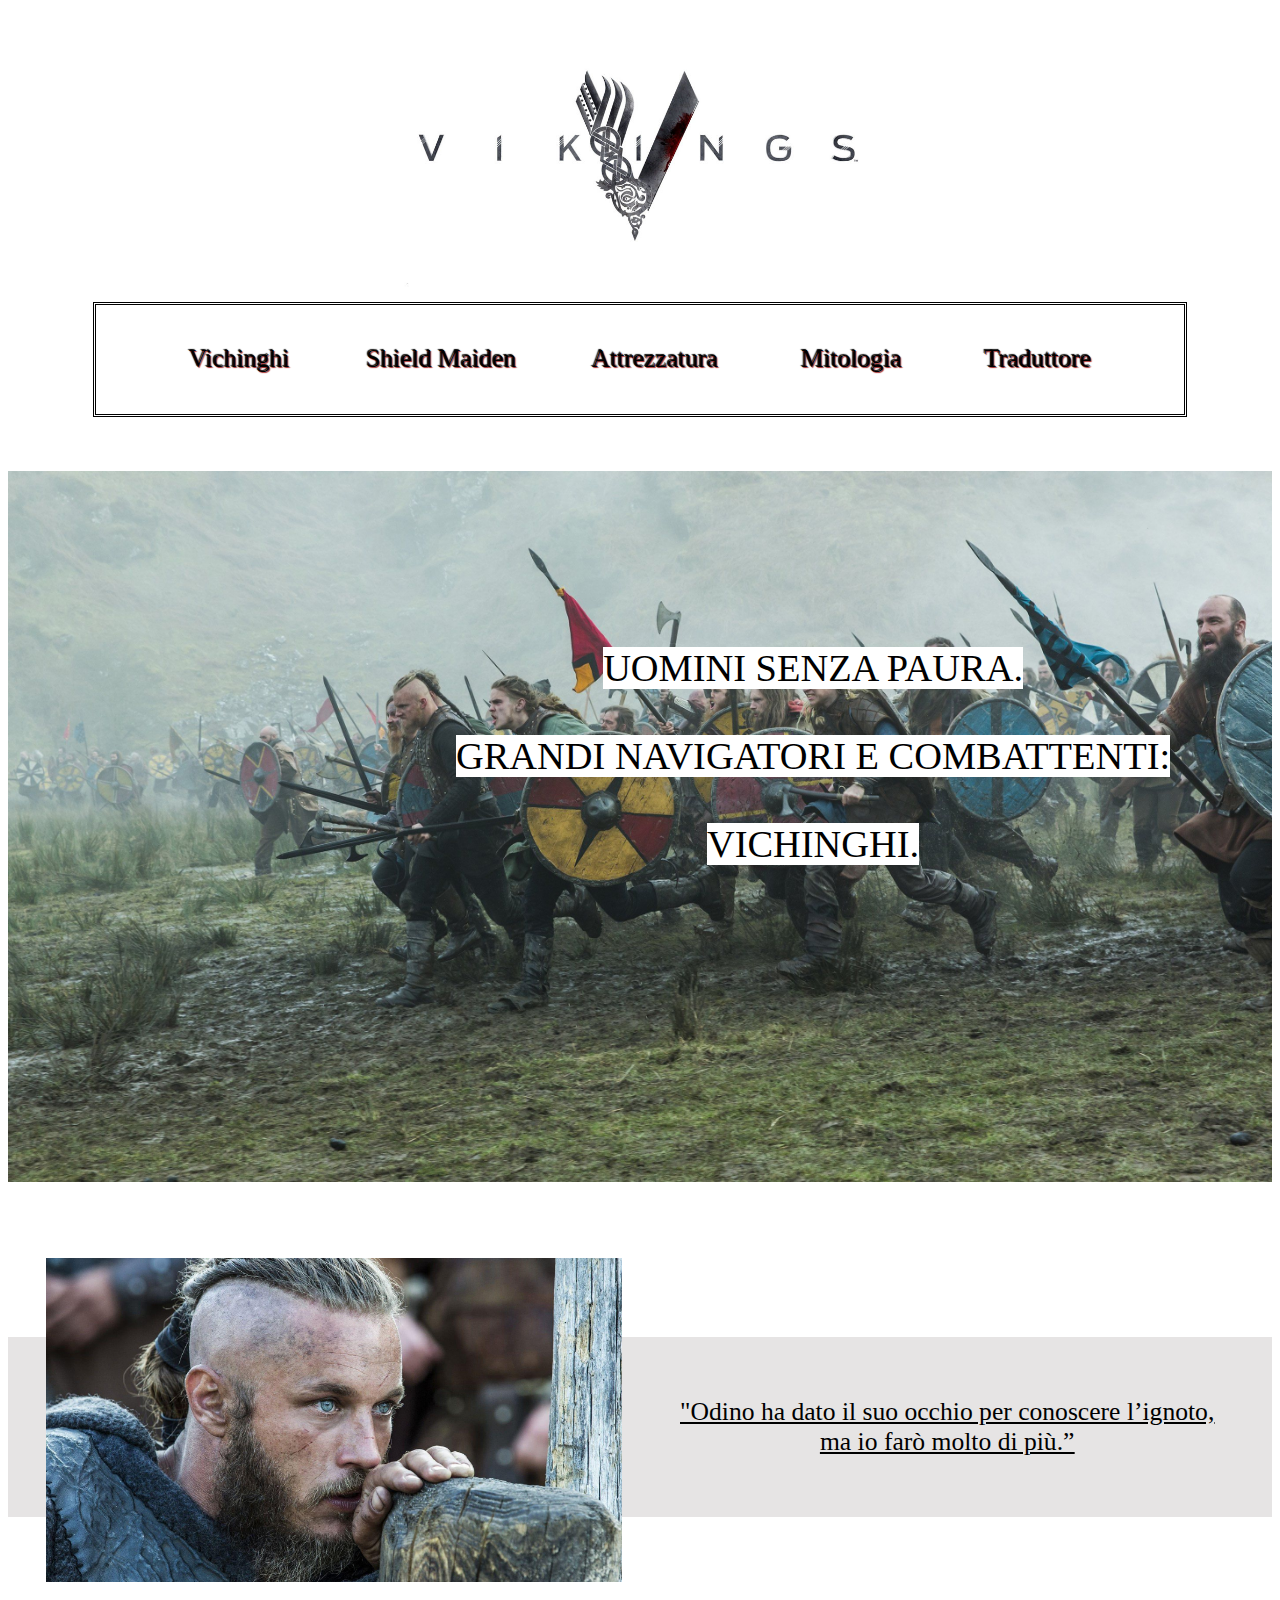
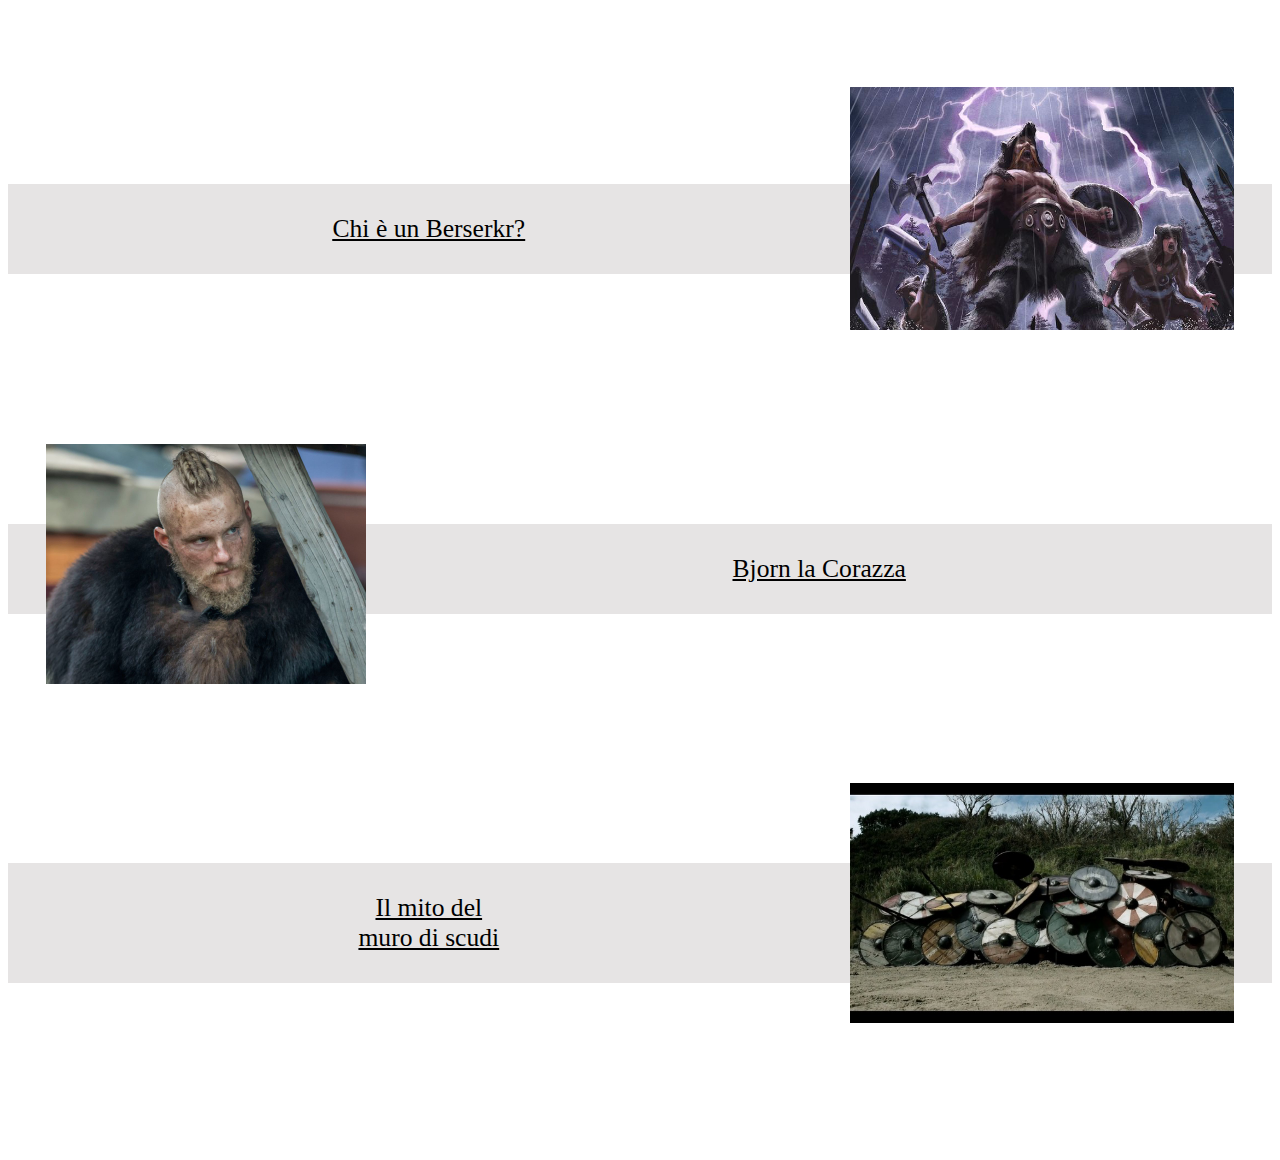
<file: index.html>
<!DOCTYPE html>
<html lang="it">
<head>
    <meta charset="UTF-8">
    <meta http-equiv="X-UA-Compatible" content="IE=edge">
    <meta name="viewport" content="width=device-width, initial-scale=1.0">
    <meta name= keywords content = "Vikings, Vichinghi, Ragnar, Netflix">
    <meta name= description content = "Home">
    <meta name= revised content = "Cecco 15/04/21">
    <link href="Style.css" rel="stylesheet"> 
    <link rel="icon" href="images/logosito.ico">
    
    <!-- Script Menu Mitologia -->
    <script src="https://ajax.googleapis.com/ajax/libs/jquery/3.4.1/jquery.min.js"></script>
    <script>        
        $(document).ready(function(){
              $("#menuButton").click(function(){
                $("#menuMitologia").slideToggle();
              }); 
            });
    </script>
    <title> Vikings </title>
</head>
<body>

<body>
    
    <center> 
        <a href="index.html"> <img class="logo" src="images/logo.png"> </a>
    </center>

    <center>
        <div class="navbar"> 
            <a href="Vichinghi.html" style="text-decoration: none;"> Vichinghi </a> 
            &nbsp&nbsp&nbsp&nbsp&nbsp&nbsp&nbsp&nbsp&nbsp&nbsp 
            <a href="shieldmaiden.html" style="text-decoration: none;"> Shield Maiden 
            </a> &nbsp&nbsp&nbsp&nbsp&nbsp&nbsp&nbsp&nbsp&nbsp&nbsp 
            <a href="Attrezzatura.html" style="text-decoration: none;"> Attrezzatura </a>
            &nbsp&nbsp&nbsp&nbsp&nbsp&nbsp&nbsp&nbsp&nbsp&nbsp 
            <button id="menuButton" style="font-size: 2vw; font-family: fantasy; color:black; 
            text-shadow:   1px  1px 1px rgb(161, 39, 39), -1px -1px 1px rgb(0, 0, 0); border: hidden; background-color: #ffffff;"> 
            Mitologia </button>
             
            &nbsp&nbsp&nbsp&nbsp&nbsp&nbsp&nbsp&nbsp&nbsp&nbsp 
            <a href="traduttore.html" style="text-decoration: none;"> Traduttore </a>
        </div>
        <div id="menuMitologia" style="display:none;" class="menutendina">
            <p> <a href="dei.html" style="text-decoration: none;"> Dei </a> </p>
            <p>Mostri</p>
            <p>Luoghi Sacri</p>
          </div>
    </center>

    <br> <br> <br>

         <div class="battle">
            <img width="100%" src="images/Battle.png" alt="Norway" style="width:100%; z-index: -1;">
            <div class="testobattle"> <center> <span style="background-color: white;"> UOMINI SENZA PAURA. <br><br> GRANDI NAVIGATORI E COMBATTENTI: <br><br> VICHINGHI. </span> </center> 
            </div>
         </div>
         <br>  <br> <br> <br>
    
    <img class="RagnarHome" src="images/Ragnar1.png"> 
    <br> <br> <br>
    <p class="Ragnar1Text">
        <br> <br>
        <u> 
            <a href="Ragnar.html"> "Odino ha dato il suo occhio per conoscere l’ignoto, <br> ma io farò molto di più.” </a>
        </u>
        <br> <br> <br>
    </p>
    <br>  <br> <br> <br> <br> <br> <br> <br>

    <img class="BerserkerHome" src="images/Berserker.png">
    <br> <br> <br> <br>
    <p class="Ragnar1Text">
        <br> 
        <u>
            <a href="Berserker.html"> Chi è un Berserkr? </a>
        </u>
        <br> <br> 
    </p>
    <br>  <br> <br> <br> <br> <br> <br> <br>

    <img class="BjornHome" src="images/Bjorn.png">
    <br> <br> <br>
    <p class="Ragnar1Text">
        <br> 
        <a href="Bjorn.html"> Bjorn la Corazza </a>
        <br> <br>
    </p>
    <br>  <br> <br> <br> <br> <br> <br> <br>

    <img class="BerserkerHome" src="images/Scudi.png">
    <br> <br> <br>
    <p class="Ragnar1Text">
        <br>
        <a href="muroscudi.html"> Il mito del <br> muro di scudi </a>
        <br> <br>
    </p>
    <br>  <br> <br> <br> <br> <br> <br> <br>
</body>
</html>
</file>
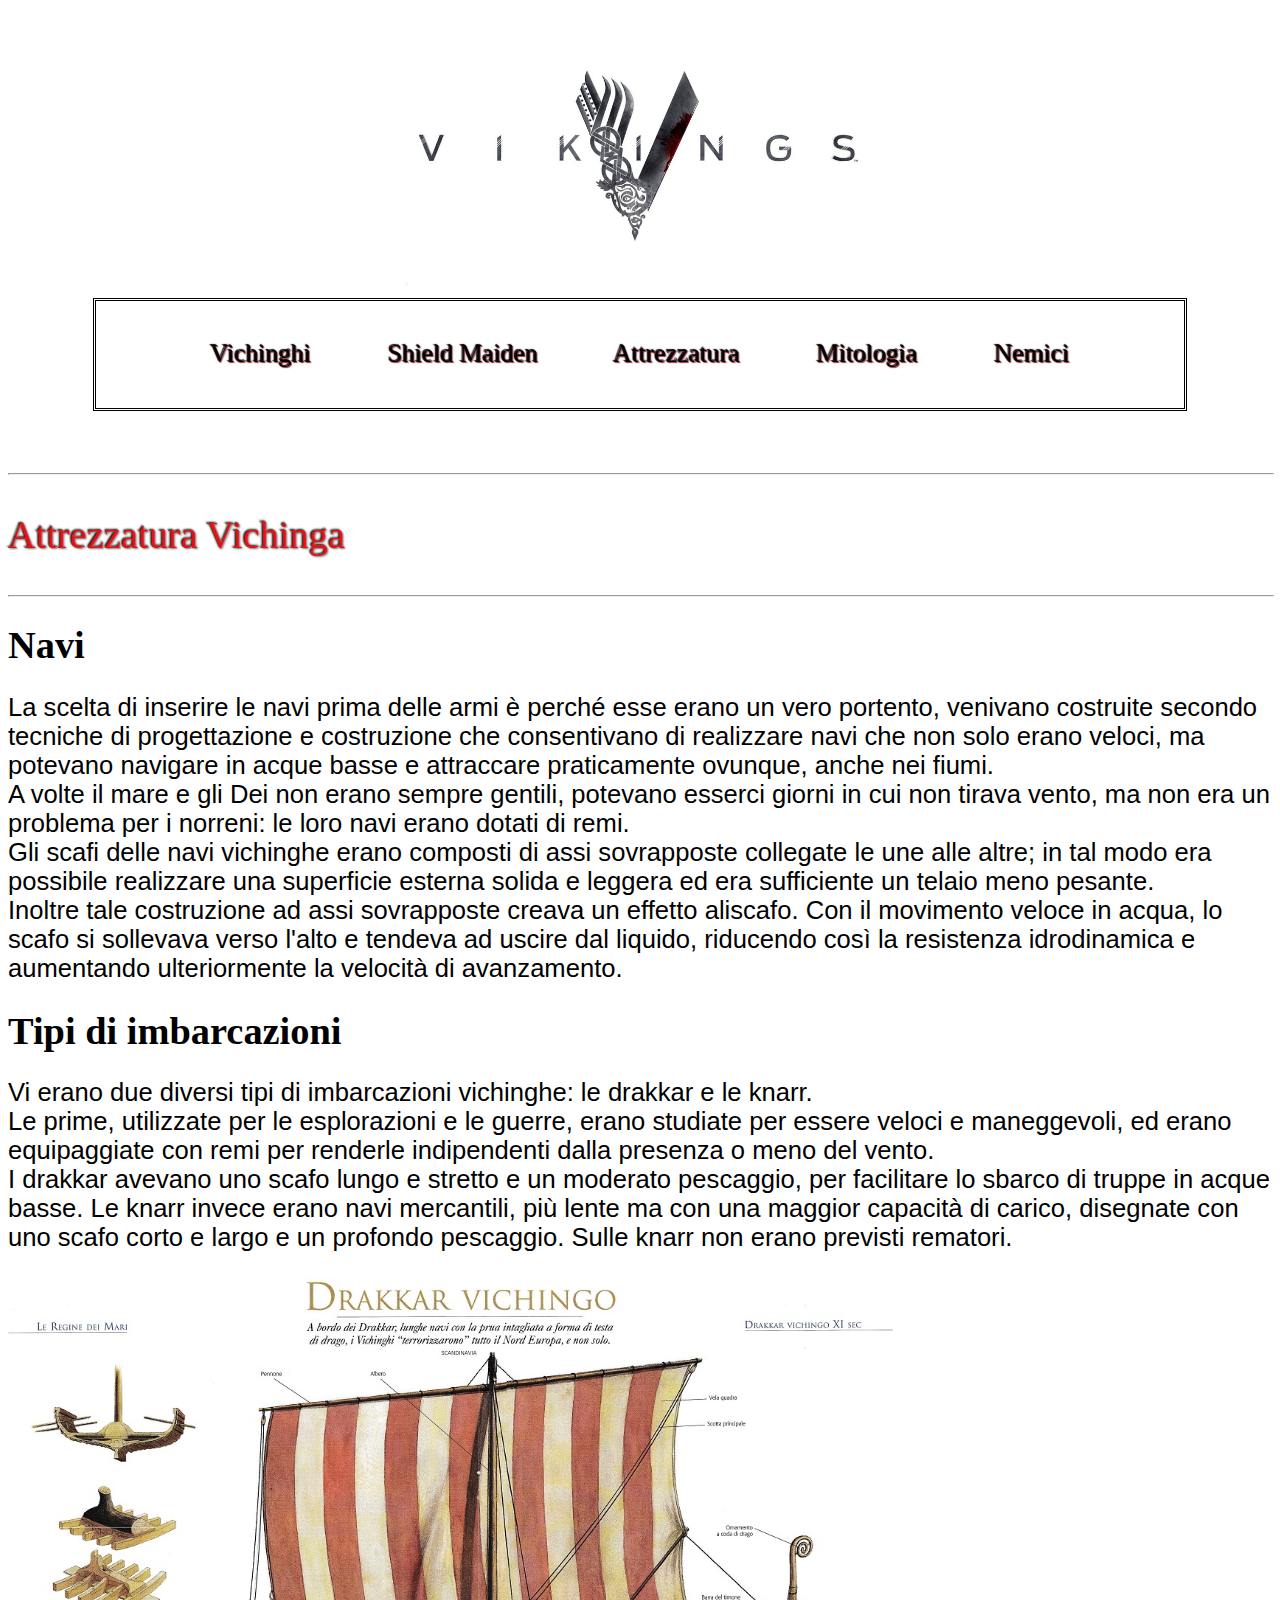
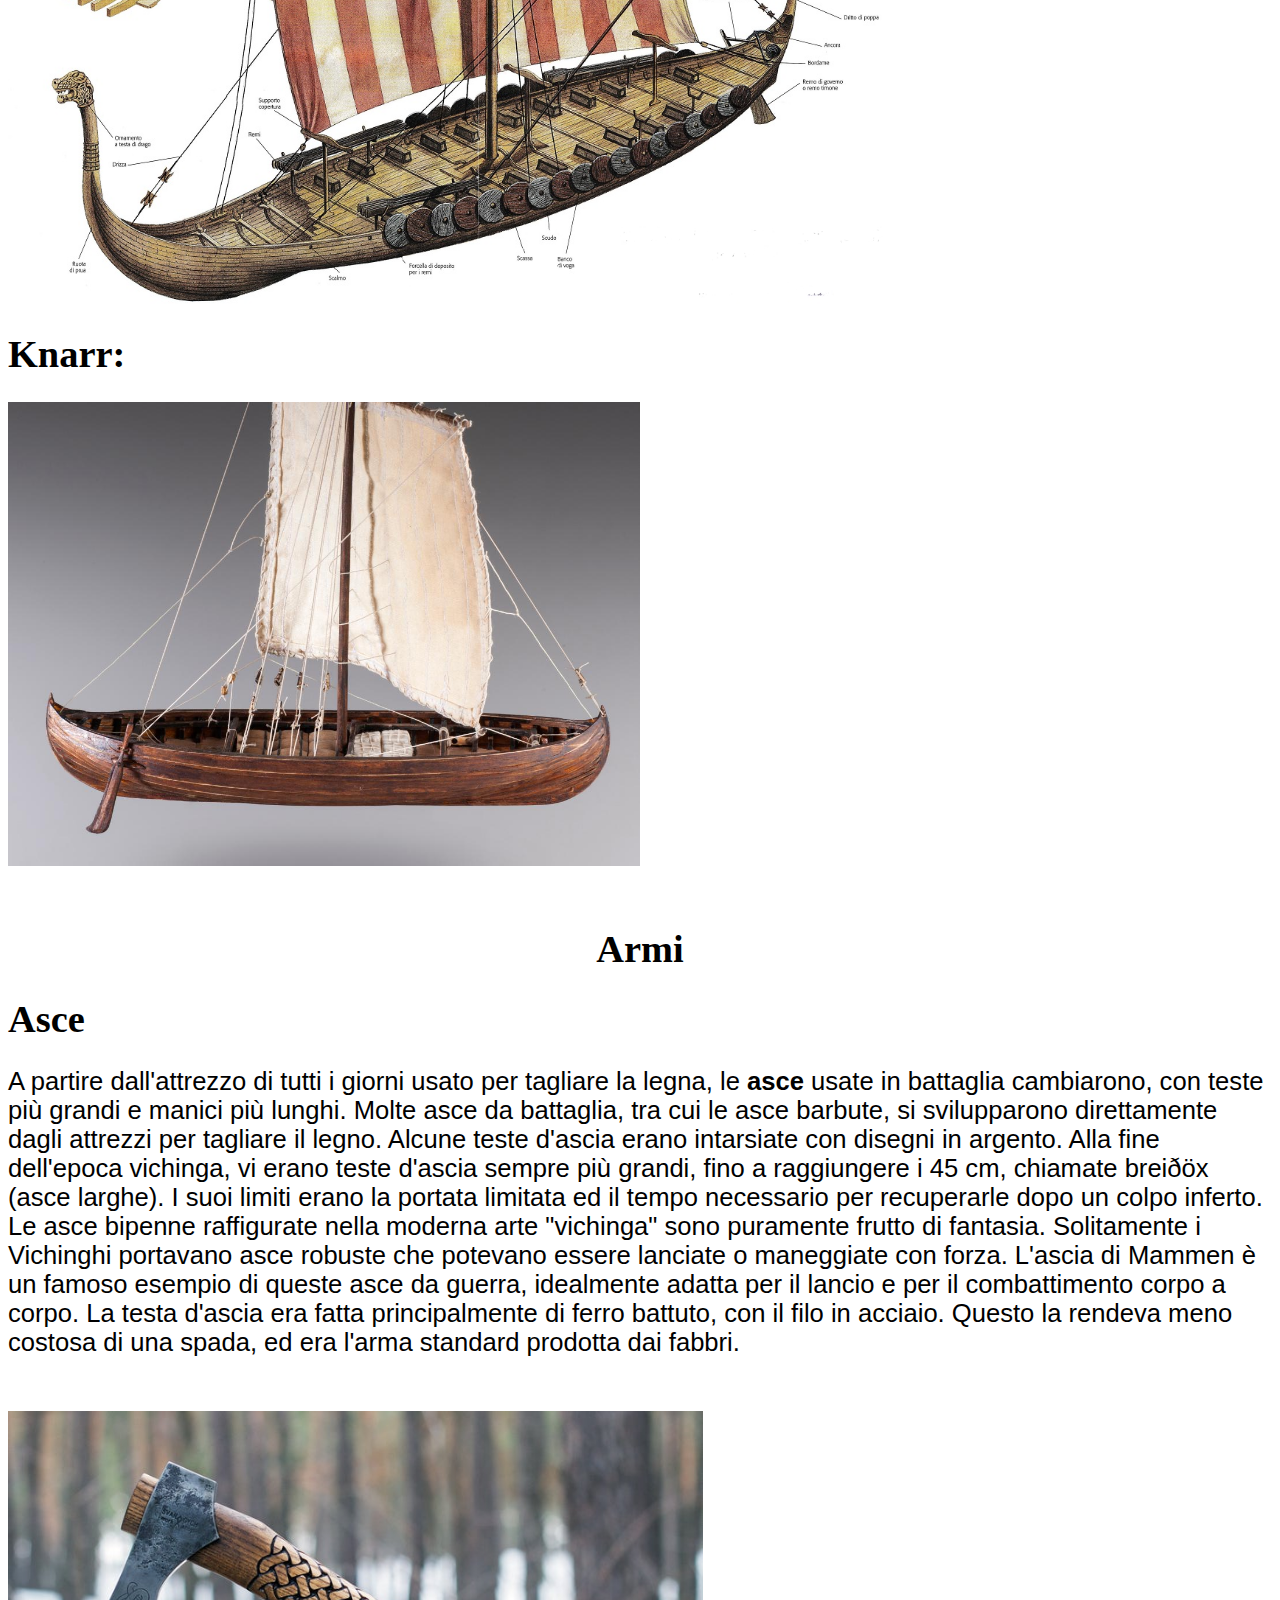
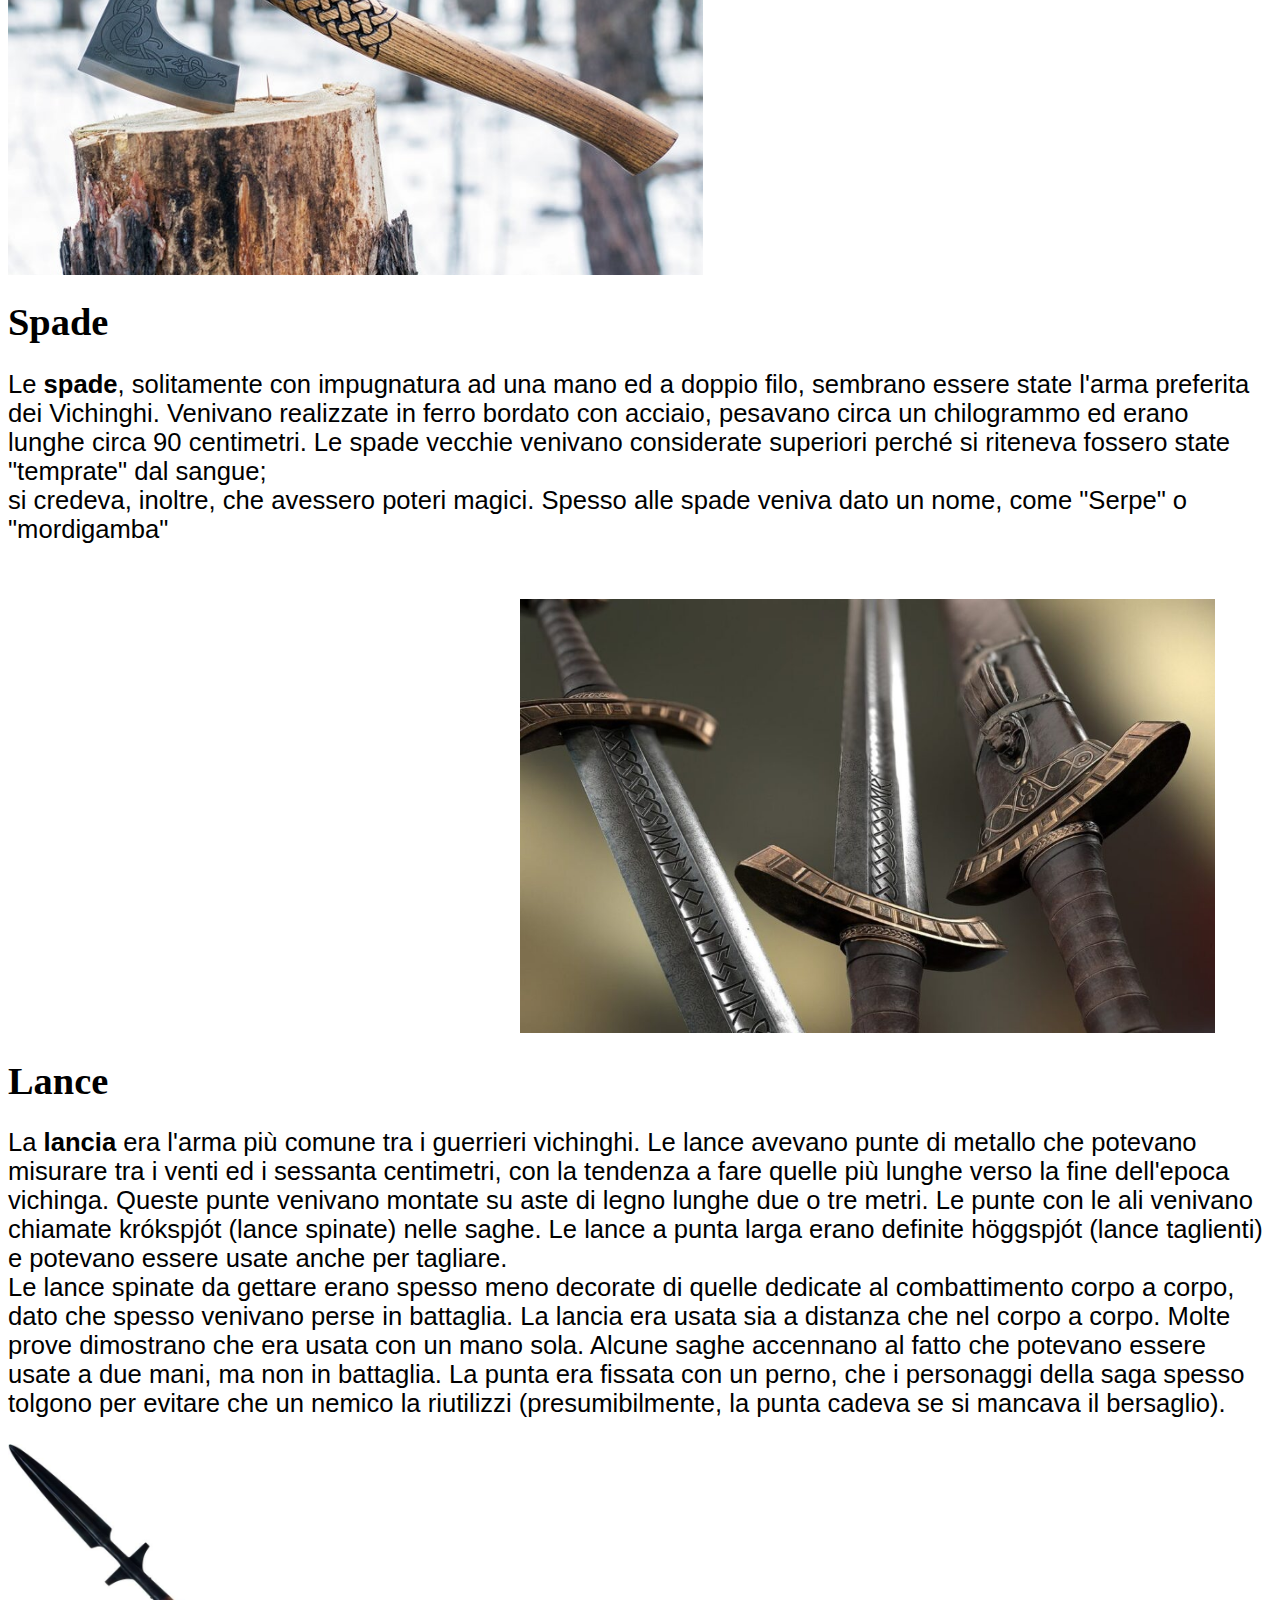
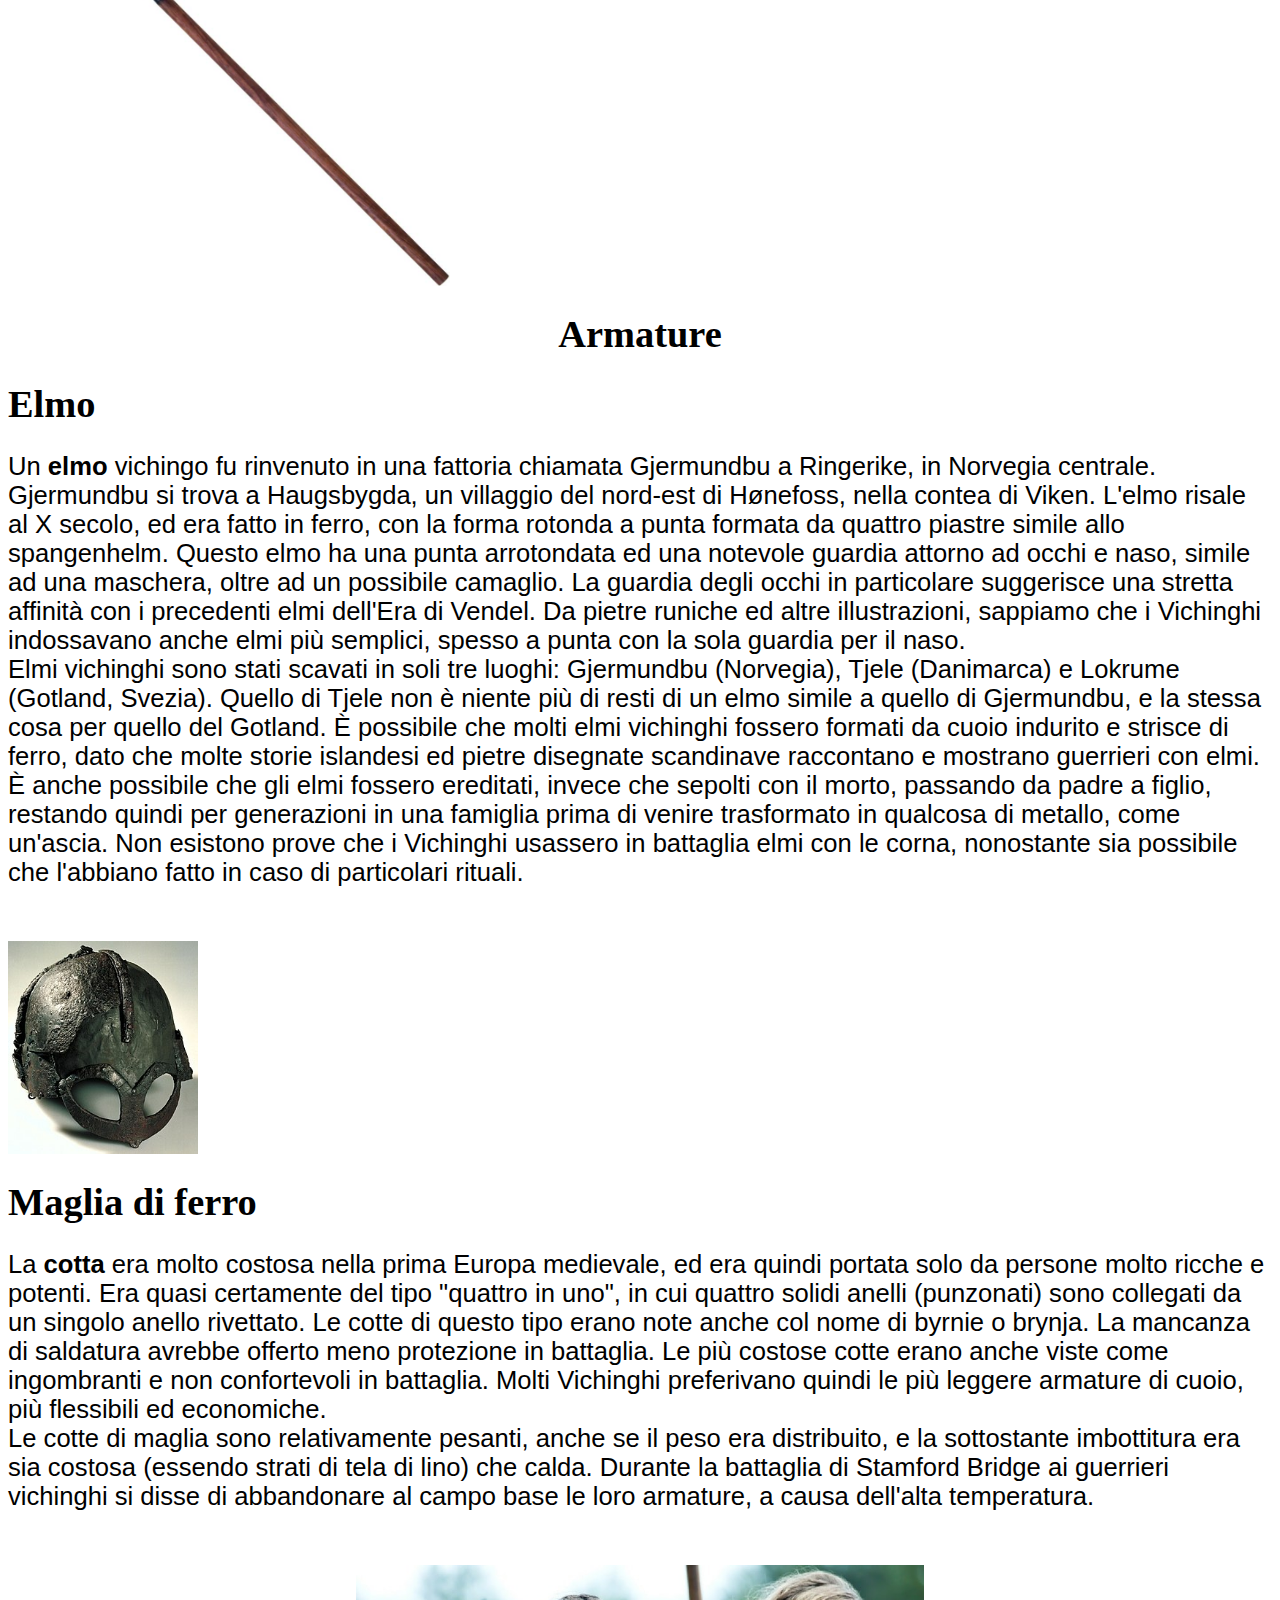
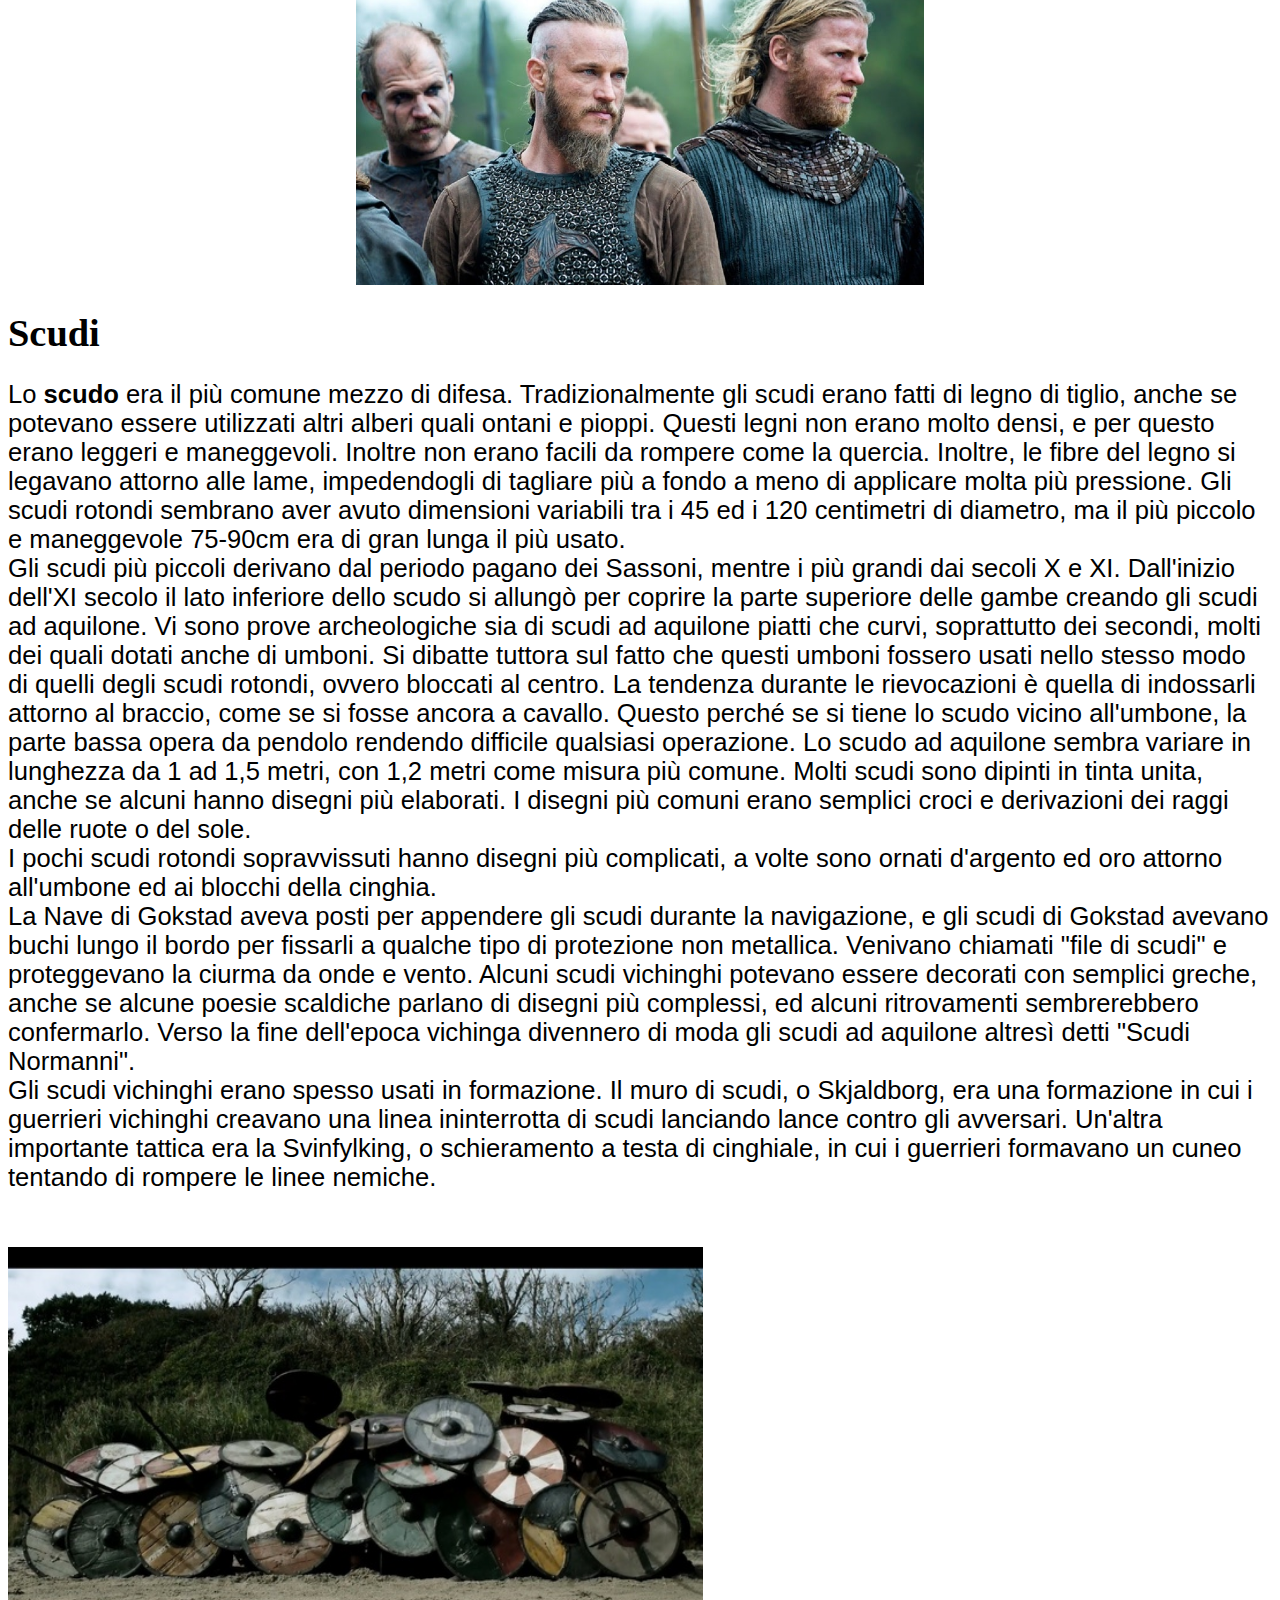
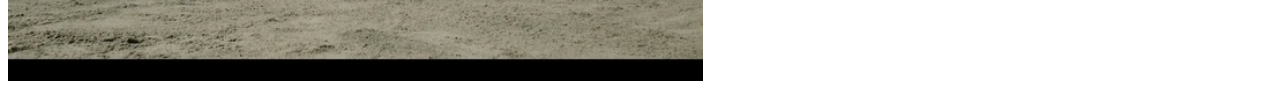
<file: Attrezzatura.html>
<html>
<head>
<meta name= keywords content = "Informatica, Linguaggio, HTML, Web">
<meta name= description content = "Pagina introduttiva">
<meta name= revised content = "Cecco 16/04/21">
<meta name="viewport" content="width=device-width, initial-scale=1.0">
<link href="Style.css" rel="stylesheet"> 
<link rel="icon" href="images/logosito.ico">

<title> Attrezzatura </title>
</head>

<body>
    <center> 
        <a href="index.html"> <img class="logo" src="images/logo.png"> </a>
    </center>

    <center>
        <div class="navbar"> 
            <a href="Vichinghi.html" style="text-decoration: none;"> Vichinghi </a> &nbsp&nbsp&nbsp&nbsp&nbsp&nbsp&nbsp&nbsp&nbsp&nbsp <a href="shieldmaiden.html" style="text-decoration: none;"> Shield Maiden </a> &nbsp&nbsp&nbsp&nbsp&nbsp&nbsp&nbsp&nbsp&nbsp&nbsp  Attrezzatura &nbsp&nbsp&nbsp&nbsp&nbsp&nbsp&nbsp&nbsp&nbsp&nbsp Mitologia &nbsp&nbsp&nbsp&nbsp&nbsp&nbsp&nbsp&nbsp&nbsp&nbsp Nemici
        </div>
    </center>
    <br> <br> <br>

    <hr width="100%">
    <p class="Title">
        Attrezzatura Vichinga
    </p>
    <hr width="100%">
    <h1> Navi </h1>
    <p class="Corpo">
        La scelta di inserire le navi prima delle armi è perché esse erano un vero portento, venivano costruite secondo tecniche di progettazione e costruzione che consentivano di realizzare navi che non solo erano veloci, ma potevano navigare in acque basse e attraccare praticamente ovunque, anche nei fiumi.<br>
        A volte il mare e gli Dei non erano sempre gentili, potevano esserci giorni in cui non tirava vento, ma non era un problema per i norreni: le loro navi erano dotati di remi.<br>
        Gli scafi delle navi vichinghe erano composti di assi sovrapposte collegate le une alle altre; in tal modo era possibile realizzare una superficie esterna solida e leggera ed era sufficiente un telaio meno pesante.<br> 
        Inoltre tale costruzione ad assi sovrapposte creava un effetto aliscafo. Con il movimento veloce in acqua, lo scafo si sollevava verso l'alto e tendeva ad uscire dal liquido, riducendo così la resistenza idrodinamica e aumentando ulteriormente la velocità di avanzamento.
    </p>
    <h1> Tipi di imbarcazioni </h1>
    <p class="Corpo">
        Vi erano due diversi tipi di imbarcazioni vichinghe: le drakkar e le knarr. <br>
        Le prime, utilizzate per le esplorazioni e le guerre, erano studiate per essere veloci e maneggevoli, ed erano equipaggiate con remi per renderle indipendenti dalla presenza o meno del vento.<br>
        I drakkar avevano uno scafo lungo e stretto e un moderato pescaggio, per facilitare lo sbarco di truppe in acque basse. Le knarr invece erano navi mercantili, più lente ma con una maggior capacità di carico, disegnate con uno scafo corto e largo e un profondo pescaggio. Sulle knarr non erano previsti rematori.
    </p>
    <img width="70%" src="images/Drakkar.png">
    <h1> Knarr: </h1>
    <img width="50%" src="images/Knarr.png">
    <br> <br> <br>
    <h1> <center> Armi </center> </h1>
    <h1> Asce </h1>
    <p class="Corpo">
        A partire dall'attrezzo di tutti i giorni usato per tagliare la legna, le <b>asce</b> usate in battaglia cambiarono, con teste più grandi e manici più lunghi. Molte asce da battaglia, tra cui le asce barbute, si svilupparono direttamente dagli attrezzi per tagliare il legno. Alcune teste d'ascia erano intarsiate con disegni in argento. Alla fine dell'epoca vichinga, vi erano teste d'ascia sempre più grandi, fino a raggiungere i 45 cm, chiamate breiðöx (asce larghe). I suoi limiti erano la portata limitata ed il tempo necessario per recuperarle dopo un colpo inferto. Le asce bipenne raffigurate nella moderna arte "vichinga" sono puramente frutto di fantasia.
        Solitamente i Vichinghi portavano asce robuste che potevano essere lanciate o maneggiate con forza. L'ascia di Mammen è un famoso esempio di queste asce da guerra, idealmente adatta per il lancio e per il combattimento corpo a corpo.
        La testa d'ascia era fatta principalmente di ferro battuto, con il filo in acciaio. Questo la rendeva meno costosa di una spada, ed era l'arma standard prodotta dai fabbri. <br> <br>
    </p>
    <img width="55%" src="images/asciaVichinga.png">
    <h1> Spade </h1>
    <p class="Corpo">
        Le <b>spade</b>, solitamente con impugnatura ad una mano ed a doppio filo, sembrano essere state l'arma preferita dei Vichinghi. Venivano realizzate in ferro bordato con acciaio, pesavano circa un chilogrammo ed erano lunghe circa 90 centimetri. Le spade vecchie venivano considerate superiori perché si riteneva fossero state "temprate" dal sangue;<br>
        si credeva, inoltre, che avessero poteri magici. Spesso alle spade veniva dato un nome, come "Serpe" o "mordigamba"<br><br>
    </p>
    <img class="Destra" width="55%" src="images/Spade.png">
        
    <h1> Lance </h1>
    <p class="Corpo">
        La <b>lancia</b> era l'arma più comune tra i guerrieri vichinghi. Le lance avevano punte di metallo che potevano misurare tra i venti ed i sessanta centimetri, con la tendenza a fare quelle più lunghe verso la fine dell'epoca vichinga. Queste punte venivano montate su aste di legno lunghe due o tre metri. Le punte con le ali venivano chiamate krókspjót (lance spinate) nelle saghe. Le lance a punta larga erano definite höggspjót (lance taglienti) e potevano essere usate anche per tagliare.<br>
        Le lance spinate da gettare erano spesso meno decorate di quelle dedicate al combattimento corpo a corpo, dato che spesso venivano perse in battaglia.
        La lancia era usata sia a distanza che nel corpo a corpo. Molte prove dimostrano che era usata con un mano sola. Alcune saghe accennano al fatto che potevano essere usate a due mani, ma non in battaglia. La punta era fissata con un perno, che i personaggi della saga spesso tolgono per evitare che un nemico la riutilizzi (presumibilmente, la punta cadeva se si mancava il bersaglio).
    </p>
    <img width="35%" src="images/Lancia.png"> 

    <h1> <center> Armature </center> </h1>
    <h1> Elmo </h1>
    <p class="Corpo">
        Un <b>elmo</b> vichingo fu rinvenuto in una fattoria chiamata Gjermundbu a Ringerike, in Norvegia centrale. Gjermundbu si trova a Haugsbygda, un villaggio del nord-est di Hønefoss, nella contea di Viken. L'elmo risale al X secolo, ed era fatto in ferro, con la forma rotonda a punta formata da quattro piastre simile allo spangenhelm. Questo elmo ha una punta arrotondata ed una notevole guardia attorno ad occhi e naso, simile ad una maschera, oltre ad un possibile camaglio. La guardia degli occhi in particolare suggerisce una stretta affinità con i precedenti elmi dell'Era di Vendel. Da pietre runiche ed altre illustrazioni, sappiamo che i Vichinghi indossavano anche elmi più semplici, spesso a punta con la sola guardia per il naso.<br>
        Elmi vichinghi sono stati scavati in soli tre luoghi: Gjermundbu (Norvegia), Tjele (Danimarca) e Lokrume (Gotland, Svezia). Quello di Tjele non è niente più di resti di un elmo simile a quello di Gjermundbu, e la stessa cosa per quello del Gotland. È possibile che molti elmi vichinghi fossero formati da cuoio indurito e strisce di ferro, dato che molte storie islandesi ed pietre disegnate scandinave raccontano e mostrano guerrieri con elmi.<br>
        È anche possibile che gli elmi fossero ereditati, invece che sepolti con il morto, passando da padre a figlio, restando quindi per generazioni in una famiglia prima di venire trasformato in qualcosa di metallo, come un'ascia.
        Non esistono prove che i Vichinghi usassero in battaglia elmi con le corna, nonostante sia possibile che l'abbiano fatto in caso di particolari rituali.<br><br>
    </p>
    <img width="15%" src="images/elmo.png">
        <h1> Maglia di ferro </h1>
    <p class="Corpo">
        La <b>cotta</b> era molto costosa nella prima Europa medievale, ed era quindi portata solo da persone molto ricche e potenti. Era quasi certamente del tipo "quattro in uno", in cui quattro solidi anelli (punzonati) sono collegati da un singolo anello rivettato. Le cotte di questo tipo erano note anche col nome di byrnie o brynja. La mancanza di saldatura avrebbe offerto meno protezione in battaglia. Le più costose cotte erano anche viste come ingombranti e non confortevoli in battaglia. Molti Vichinghi preferivano quindi le più leggere armature di cuoio, più flessibili ed economiche.<br>
        Le cotte di maglia sono relativamente pesanti, anche se il peso era distribuito, e la sottostante imbottitura era sia costosa (essendo strati di tela di lino) che calda. Durante la battaglia di Stamford Bridge ai guerrieri vichinghi si disse di abbandonare al campo base le loro armature, a causa dell'alta temperatura.<br><br>
    </p>
   <center> <img width="45%" src="images/magliaferro.png"> </center> 
        <h1> Scudi </h1>
    <p class="Corpo">
        Lo <b>scudo</b> era il più comune mezzo di difesa. Tradizionalmente gli scudi erano fatti di legno di tiglio, anche se potevano essere utilizzati altri alberi quali ontani e pioppi. Questi legni non erano molto densi, e per questo erano leggeri e maneggevoli. Inoltre non erano facili da rompere come la quercia. Inoltre, le fibre del legno si legavano attorno alle lame, impedendogli di tagliare più a fondo a meno di applicare molta più pressione. Gli scudi rotondi sembrano aver avuto dimensioni variabili tra i 45 ed i 120 centimetri di diametro, ma il più piccolo e maneggevole 75-90cm era di gran lunga il più usato.<br>
        Gli scudi più piccoli derivano dal periodo pagano dei Sassoni, mentre i più grandi dai secoli X e XI. Dall'inizio dell'XI secolo il lato inferiore dello scudo si allungò per coprire la parte superiore delle gambe creando gli scudi ad aquilone. Vi sono prove archeologiche sia di scudi ad aquilone piatti che curvi, soprattutto dei secondi, molti dei quali dotati anche di umboni. Si dibatte tuttora sul fatto che questi umboni fossero usati nello stesso modo di quelli degli scudi rotondi, ovvero bloccati al centro. La tendenza durante le rievocazioni è quella di indossarli attorno al braccio, come se si fosse ancora a cavallo. Questo perché se si tiene lo scudo vicino all'umbone, la parte bassa opera da pendolo rendendo difficile qualsiasi operazione. Lo scudo ad aquilone sembra variare in lunghezza da 1 ad 1,5 metri, con 1,2 metri come misura più comune. Molti scudi sono dipinti in tinta unita, anche se alcuni hanno disegni più elaborati. I disegni più comuni erano semplici croci e derivazioni dei raggi delle ruote o del sole.<br>
        I pochi scudi rotondi sopravvissuti hanno disegni più complicati, a volte sono ornati d'argento ed oro attorno all'umbone ed ai blocchi della cinghia.<br>
        La Nave di Gokstad aveva posti per appendere gli scudi durante la navigazione, e gli scudi di Gokstad avevano buchi lungo il bordo per fissarli a qualche tipo di protezione non metallica. Venivano chiamati "file di scudi" e proteggevano la ciurma da onde e vento. Alcuni scudi vichinghi potevano essere decorati con semplici greche, anche se alcune poesie scaldiche parlano di disegni più complessi, ed alcuni ritrovamenti sembrerebbero confermarlo. Verso la fine dell'epoca vichinga divennero di moda gli scudi ad aquilone altresì detti "Scudi Normanni".<br> Gli scudi vichinghi erano spesso usati in formazione. Il muro di scudi, o Skjaldborg, era una formazione in cui i guerrieri vichinghi creavano una linea ininterrotta di scudi lanciando lance contro gli avversari. Un'altra importante tattica era la Svinfylking, o schieramento a testa di cinghiale, in cui i guerrieri formavano un cuneo tentando di rompere le linee nemiche.<br><br>
    </p>
    <a href="muroscudi.html"> <img width="55%" src="images/Scudi.png"> </a> 

</body>
</html>
</file>
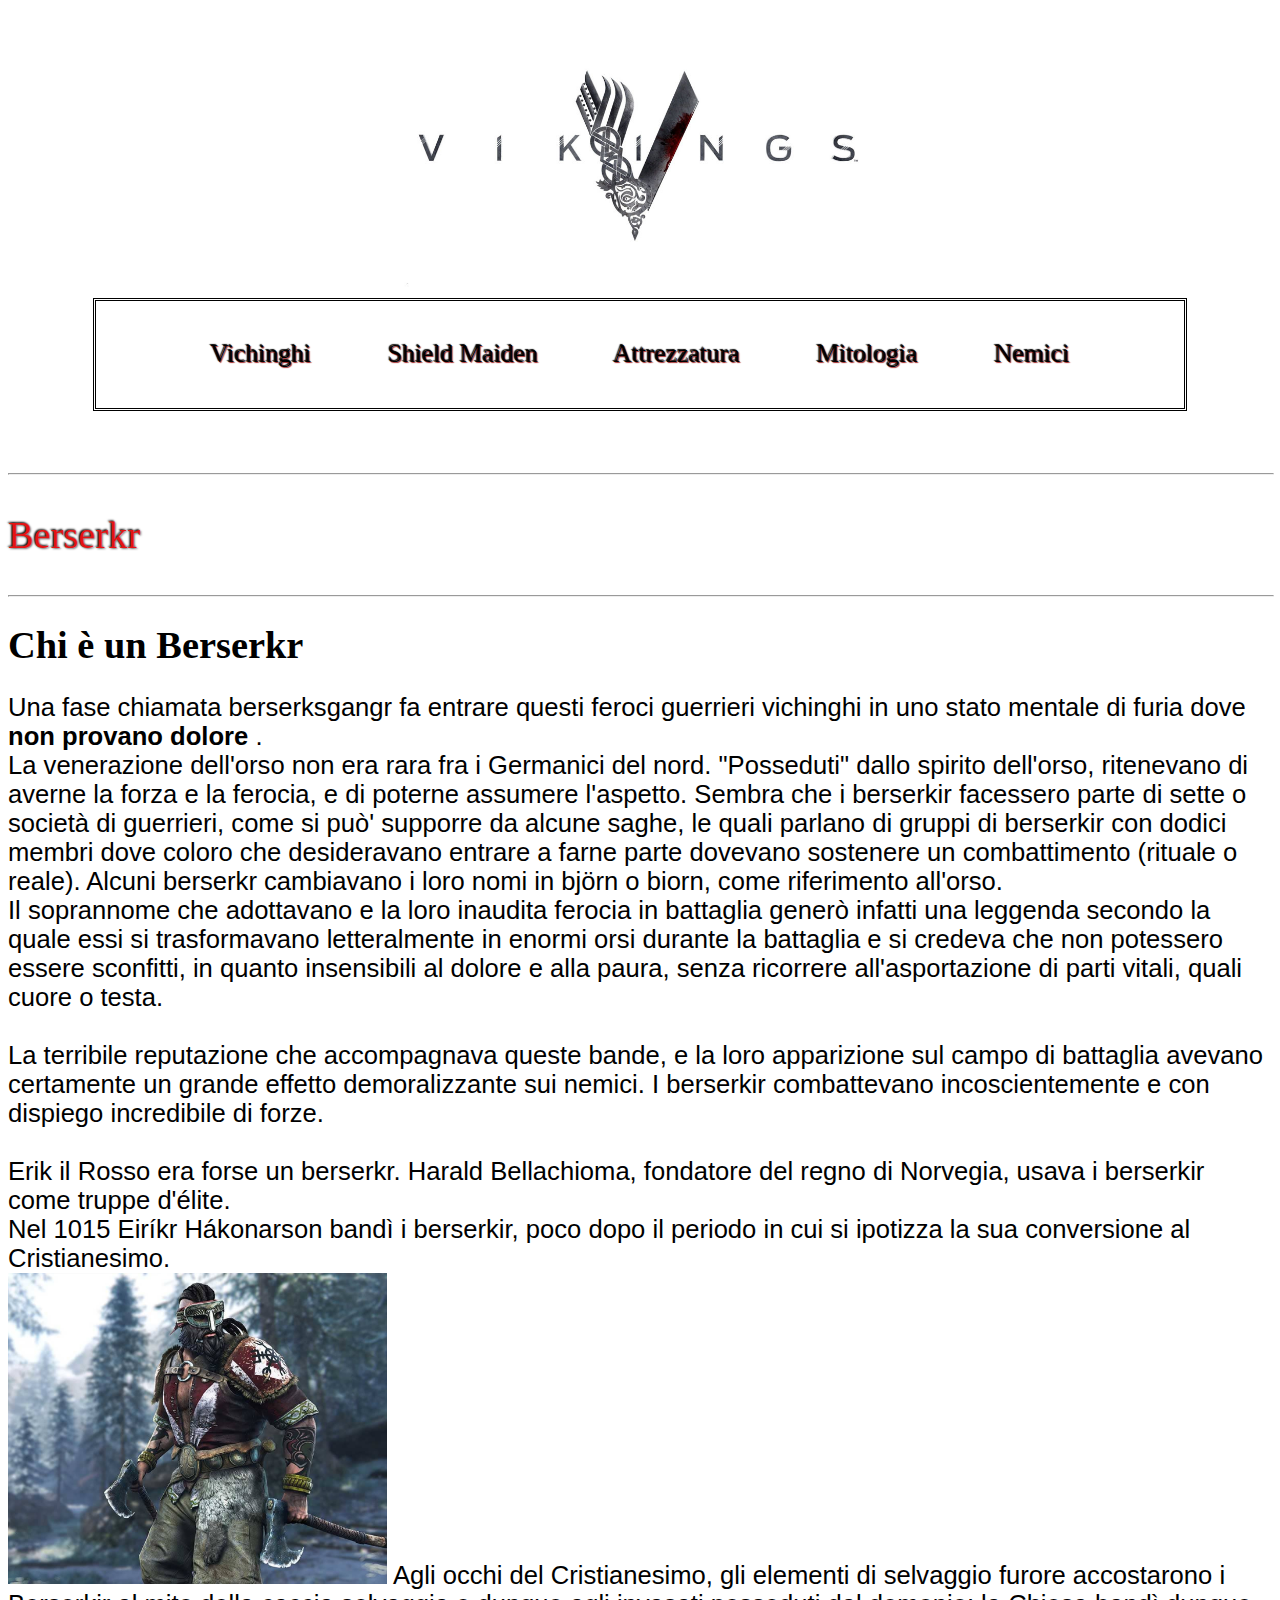
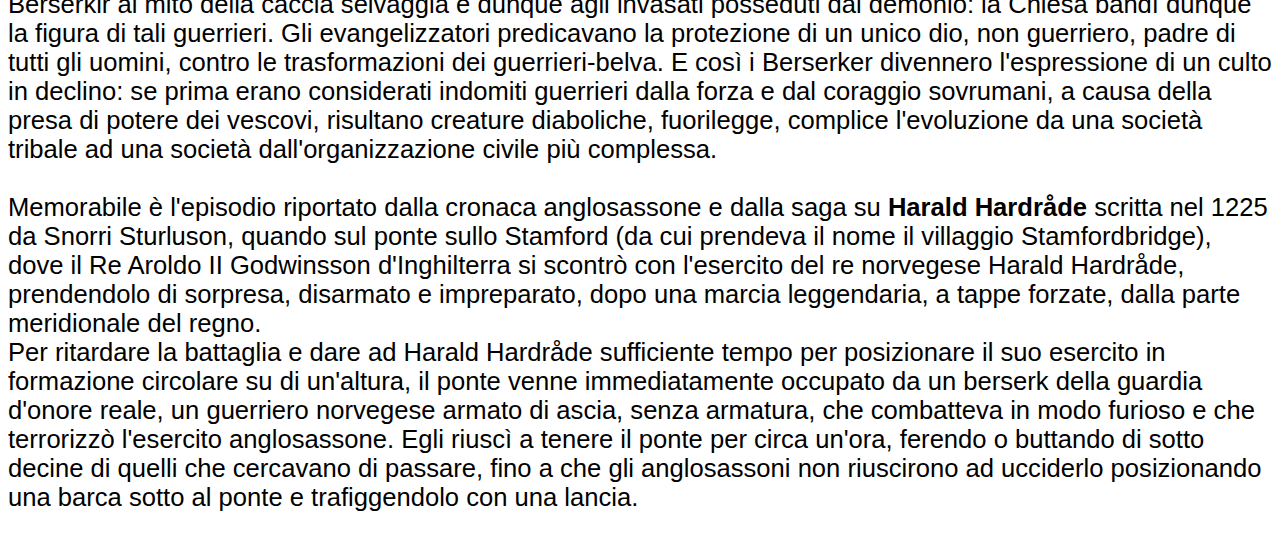
<file: Berserker.html>
<html>
<head>
<meta name="viewport" content="width=device-width, initial-scale=1.0">
<link href="Style.css" rel="stylesheet"> 
<link rel="icon" href="images/logosito.ico">


<title> Vikings </title>
</head>

<body>
    <center> 
        <a href="index.html"> <img class="logo" src="images/logo.png"> </a>
    </center>

    <center>
        <div class="navbar"> 
            <a href="Vichinghi.html" style="text-decoration: none;"> Vichinghi </a> &nbsp&nbsp&nbsp&nbsp&nbsp&nbsp&nbsp&nbsp&nbsp&nbsp <a href="shieldmaiden.html" style="text-decoration: none;"> Shield Maiden </a> &nbsp&nbsp&nbsp&nbsp&nbsp&nbsp&nbsp&nbsp&nbsp&nbsp <a href="Attrezzatura.html" style="text-decoration: none;"> Attrezzatura </a> &nbsp&nbsp&nbsp&nbsp&nbsp&nbsp&nbsp&nbsp&nbsp&nbsp Mitologia &nbsp&nbsp&nbsp&nbsp&nbsp&nbsp&nbsp&nbsp&nbsp&nbsp Nemici
        </div>
    </center>
    <br> <br> <br>
    <hr width="100%">
    <p class="Title">
        Berserkr
    </p>
    <hr width="100%">
    <h1> Chi è un Berserkr </h1>
    <p class="Corpo">
        Una fase chiamata berserksgangr fa entrare questi feroci guerrieri vichinghi in uno stato mentale di furia dove <b> non provano dolore </b>. <br>
        La venerazione dell'orso non era rara fra i Germanici del nord. "Posseduti" dallo spirito dell'orso, ritenevano di averne la forza e la ferocia, e di poterne assumere l'aspetto.
        Sembra che i berserkir facessero parte di sette o società di guerrieri, come si può' supporre da alcune saghe, le quali parlano di gruppi di berserkir con dodici membri dove coloro che desideravano entrare a farne parte dovevano sostenere un combattimento (rituale o reale). Alcuni berserkr cambiavano i loro nomi in björn o biorn, come riferimento all'orso. <br>
        Il soprannome che adottavano e la loro inaudita ferocia in battaglia generò infatti una leggenda secondo la quale essi si trasformavano letteralmente in enormi orsi durante la battaglia e si credeva che non potessero essere sconfitti, in quanto insensibili al dolore e alla paura, senza ricorrere all'asportazione di parti vitali, quali cuore o testa.<br><br>
        La terribile reputazione che accompagnava queste bande, e la loro apparizione sul campo di battaglia avevano certamente un grande effetto demoralizzante sui nemici. I berserkir combattevano incoscientemente e con dispiego incredibile di forze.<br><br>
        Erik il Rosso era forse un berserkr. Harald Bellachioma, fondatore del regno di Norvegia, usava i berserkir come truppe d'élite.<br>
        Nel 1015 Eiríkr Hákonarson bandì i berserkir, poco dopo il periodo in cui si ipotizza la sua conversione al Cristianesimo.<br>
        <img width="30%" src="images/BerserkerFH.png">
        Agli occhi del Cristianesimo, gli elementi di selvaggio furore accostarono i Berserkir al mito della caccia selvaggia e dunque agli invasati posseduti dal demonio: la Chiesa bandì dunque la figura di tali guerrieri. Gli evangelizzatori predicavano la protezione di un unico dio, non guerriero, padre di tutti gli uomini, contro le trasformazioni dei guerrieri-belva. E così i Berserker divennero l'espressione di un culto in declino: se prima erano considerati indomiti guerrieri dalla forza e dal coraggio sovrumani, a causa della presa di potere dei vescovi, risultano creature diaboliche, fuorilegge, complice l'evoluzione da una società tribale ad una società dall'organizzazione civile più complessa.<br><br>
        Memorabile è l'episodio riportato dalla cronaca anglosassone e dalla saga su <b> Harald Hardråde </b> scritta nel 1225 da Snorri Sturluson, quando sul ponte sullo Stamford (da cui prendeva il nome il villaggio Stamfordbridge), dove il Re Aroldo II Godwinsson d'Inghilterra si scontrò con l'esercito del re norvegese Harald Hardråde, prendendolo di sorpresa, disarmato e impreparato, dopo una marcia leggendaria, a tappe forzate, dalla parte meridionale del regno.<br>
        Per ritardare la battaglia e dare ad Harald Hardråde sufficiente tempo per posizionare il suo esercito in formazione circolare su di un'altura, il ponte venne immediatamente occupato da un berserk della guardia d'onore reale, un guerriero norvegese armato di ascia, senza armatura, che combatteva in modo furioso e che terrorizzò l'esercito anglosassone. Egli riuscì a tenere il ponte per circa un'ora, ferendo o buttando di sotto decine di quelli che cercavano di passare, fino a che gli anglosassoni non riuscirono ad ucciderlo posizionando una barca sotto al ponte e trafiggendolo con una lancia.
    </p>


</body>
</html>
</file>
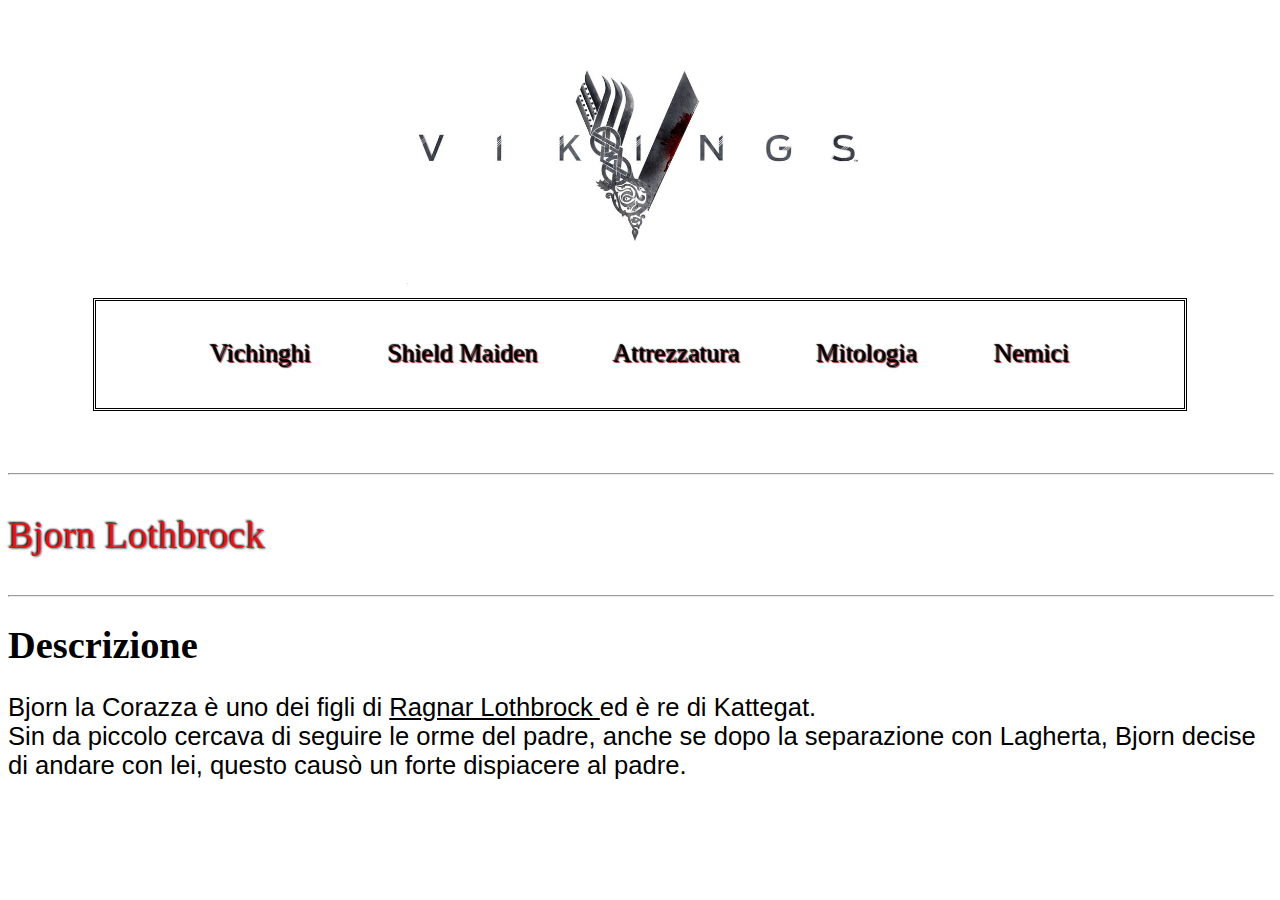
<file: Bjorn.html>
<html>
<head>
<meta name="viewport" content="width=device-width, initial-scale=1.0">
<link href="Style.css" rel="stylesheet"> 
<link rel="icon" href="images/logosito.ico">
    
<title> Vikings </title>
</head>

<body>
    <center> 
        <a href="index.html"> <img class="logo" src="images/logo.png"> </a>
    </center>

    <center>
        <div class="navbar"> 
            <a href="Vichinghi.html" style="text-decoration: none;"> Vichinghi </a> &nbsp&nbsp&nbsp&nbsp&nbsp&nbsp&nbsp&nbsp&nbsp&nbsp <a href="shieldmaiden.html" style="text-decoration: none;"> Shield Maiden </a> &nbsp&nbsp&nbsp&nbsp&nbsp&nbsp&nbsp&nbsp&nbsp&nbsp <a href="Attrezzatura.html" style="text-decoration: none;"> Attrezzatura </a> &nbsp&nbsp&nbsp&nbsp&nbsp&nbsp&nbsp&nbsp&nbsp&nbsp Mitologia &nbsp&nbsp&nbsp&nbsp&nbsp&nbsp&nbsp&nbsp&nbsp&nbsp Nemici
        </div>
    </center>
    <br> <br> <br>

    <hr width="100%">
    <p class="Title"> Bjorn Lothbrock </p>
    <hr width="100%">

    <h1> Descrizione </h1>
    <p class="Corpo">
        Bjorn la Corazza è uno dei figli di <a href="Ragnar.html"> Ragnar Lothbrock </a> ed è re di Kattegat.<br>
        Sin da piccolo cercava di seguire le orme del padre, anche se dopo la separazione con Lagherta, Bjorn decise di andare con lei, questo causò un forte dispiacere al padre.<br>
        
    </p>

</body>
</html>
</file>
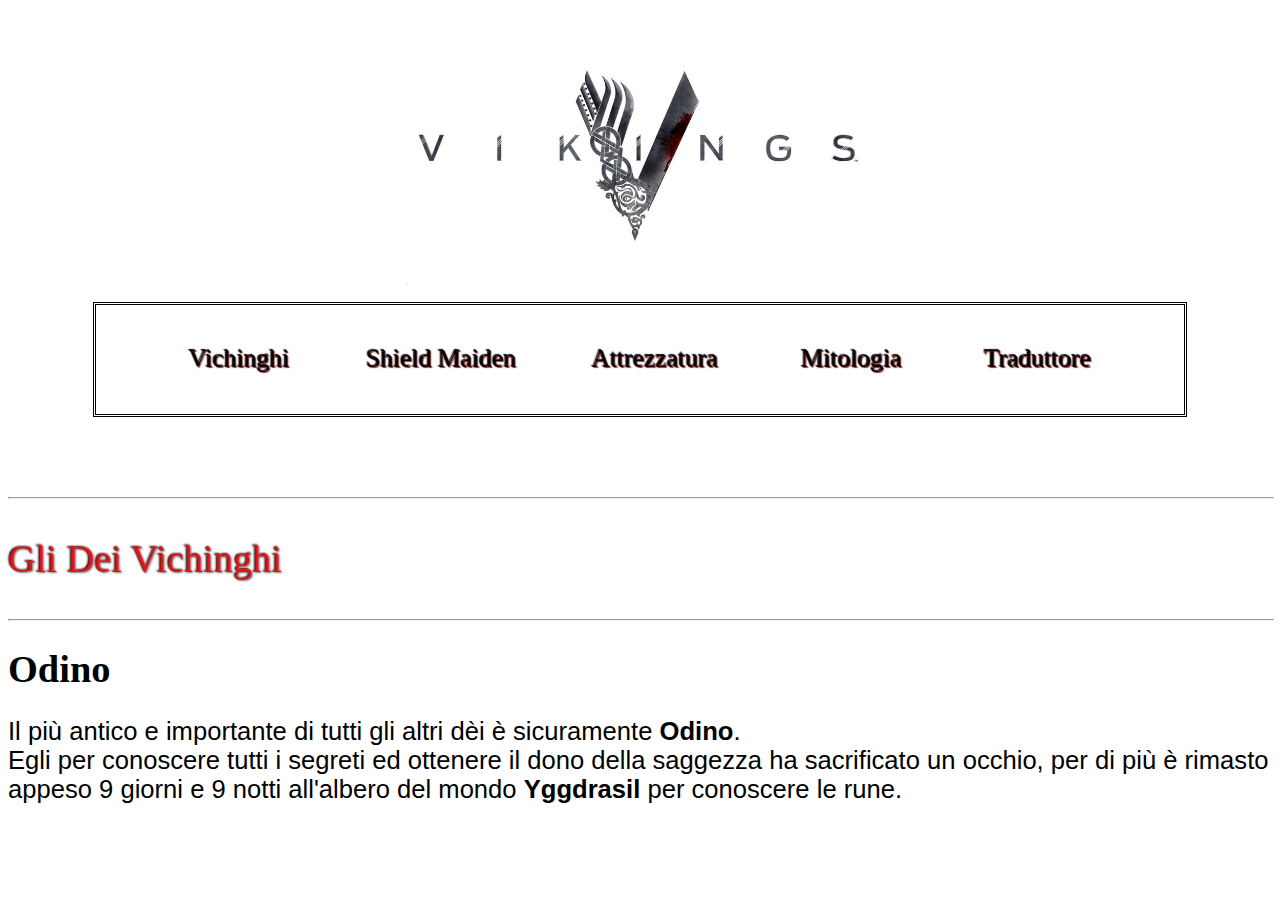
<file: dei.html>
<!DOCTYPE html>
<html lang="it">
<head>
    <meta charset="UTF-8">
    <meta http-equiv="X-UA-Compatible" content="IE=edge">
    <meta name="viewport" content="width=device-width, initial-scale=1.0">
    <link href="Style.css" rel="stylesheet"> 
    <link rel="icon" href="images/logosito.ico">
    
    <!-- Script Menu Mitologia -->
    <script src="https://ajax.googleapis.com/ajax/libs/jquery/3.4.1/jquery.min.js"></script>
    <script>        
        $(document).ready(function(){
              $("#menuButton").click(function(){
                $("#menuMitologia").slideToggle();
              }); 
            });
    </script>
    <title> Dei Norreni </title>
</head>
<body>
    <center> 
        <a href="index.html"> <img class="logo" src="images/logo.png"> </a>
    </center>
    <center>
        <div class="navbar"> 
            <a href="Vichinghi.html" style="text-decoration: none;"> Vichinghi </a> 
            &nbsp&nbsp&nbsp&nbsp&nbsp&nbsp&nbsp&nbsp&nbsp&nbsp 
            <a href="shieldmaiden.html" style="text-decoration: none;"> Shield Maiden 
            </a> &nbsp&nbsp&nbsp&nbsp&nbsp&nbsp&nbsp&nbsp&nbsp&nbsp 
            <a href="Attrezzatura.html" style="text-decoration: none;"> Attrezzatura </a>
            &nbsp&nbsp&nbsp&nbsp&nbsp&nbsp&nbsp&nbsp&nbsp&nbsp 
            <button id="menuButton" style="font-size: 2vw; font-family: fantasy; color:black; 
            text-shadow:   1px  1px 1px rgb(161, 39, 39), -1px -1px 1px rgb(0, 0, 0); border: hidden; background-color: #ffffff;"> 
            Mitologia </button>
             
            &nbsp&nbsp&nbsp&nbsp&nbsp&nbsp&nbsp&nbsp&nbsp&nbsp 
            <a href="traduttore.html" style="text-decoration: none;"> Traduttore </a>
        </div>
        <div id="menuMitologia" style="display:none;" class="menutendina">
            <p> Dei </p>
            <p>Mostri</p>
            <p>Luoghi Sacri</p>
          </div>
    </center>
    <br>  <br> <br> <br>

    <hr width="100%">
    <p class="Title">
        Gli Dei Vichinghi
    </p>
    <hr width="100%">

    <h1> Odino </h1>
    <p class="Corpo">
        Il più antico e importante di tutti gli altri dèi è sicuramente <b>Odino</b>. <br>
        Egli per conoscere tutti i segreti ed ottenere il dono della saggezza ha sacrificato un occhio, per di più è rimasto appeso 9 giorni e 9 notti all'albero del mondo <b>Yggdrasil</b> per conoscere le rune.<br>
    </p>
    
</body>
</html>
</file>
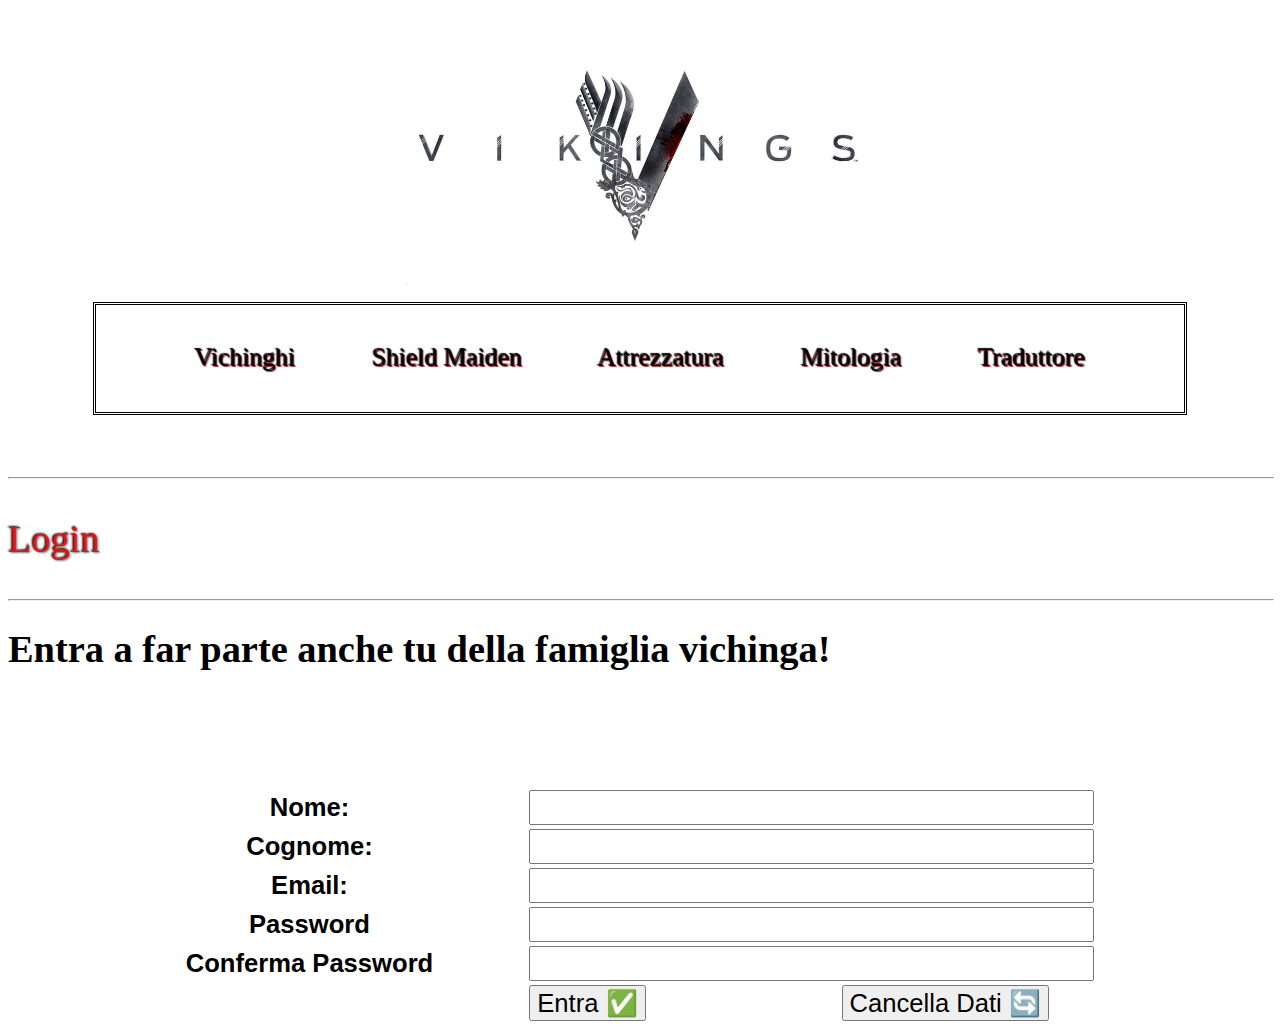
<file: login.html>
<!DOCTYPE html>
<html lang="it">
<head>
    <meta charset="UTF-8">
    <meta http-equiv="X-UA-Compatible" content="IE=edge">
    <meta name="viewport" content="width=device-width, initial-scale=1.0">
    <link href="Style.css" rel="stylesheet"> 
    <link rel="icon" href="images/logosito.ico">
    <title> Login </title>
</head>
<body>
    <center> 
        <a href="index.html"> <img class="logo" src="images/logo.png"> </a>
    </center>
    <center>
        <div class="navbar"> 
            <a href="Vichinghi.html" style="text-decoration: none;"> Vichinghi </a> 
            &nbsp&nbsp&nbsp&nbsp&nbsp&nbsp&nbsp&nbsp&nbsp&nbsp 
            <a href="shieldmaiden.html" style="text-decoration: none;"> Shield Maiden 
            </a> &nbsp&nbsp&nbsp&nbsp&nbsp&nbsp&nbsp&nbsp&nbsp&nbsp 
            <a href="Attrezzatura.html" style="text-decoration: none;"> Attrezzatura 
            &nbsp&nbsp&nbsp&nbsp&nbsp&nbsp&nbsp&nbsp&nbsp&nbsp 
            Mitologia 
            &nbsp&nbsp&nbsp&nbsp&nbsp&nbsp&nbsp&nbsp&nbsp&nbsp 
            <a href="traduttore.html" style="text-decoration: none;"> Traduttore </a>
        </div>
    </center>
    <br> <br> <br>

    <hr width="100%"> 
    <p class="Title"> Login </p>
    <hr width="100%"> 
    <h1> Entra a far parte anche tu della famiglia vichinga! </h1>
    <br> <br> <br> <br> <br>
    <form method="POST">
        <center>
            <table border="0">
                <tr>
                    <th> <label class="Corpo"> Nome: </label> </th>
                    <td> &nbsp&nbsp&nbsp&nbsp&nbsp&nbsp&nbsp&nbsp&nbsp&nbsp&nbsp&nbsp&nbsp&nbsp&nbsp&nbsp&nbsp&nbsp&nbsp&nbsp&nbsp&nbsp </td>
                    <td> <input  class="Corpo" type="text" name="nome" value="" size=35 maxlength=30> </td>
                </tr>
                <tr>
                    <th> <label class="Corpo"> Cognome: </label> </th>
                    <td> &nbsp&nbsp&nbsp&nbsp&nbsp&nbsp&nbsp&nbsp&nbsp&nbsp&nbsp&nbsp&nbsp&nbsp&nbsp&nbsp&nbsp&nbsp&nbsp&nbsp&nbsp&nbsp </td>
                    <td> <input class="Corpo" type="text" name="cognome" value="" size=35 maxlength=30> </td>
                </tr>
                <tr>
                    <th> <label class="Corpo"> Email: </label> </th>
                    <td> &nbsp&nbsp&nbsp&nbsp&nbsp&nbsp&nbsp&nbsp&nbsp&nbsp&nbsp&nbsp&nbsp&nbsp&nbsp&nbsp&nbsp&nbsp&nbsp&nbsp&nbsp&nbsp </td>
                    <td> <input  class="Corpo" type="email" name="mail" value="" size="35" maxlength="30"> </td>
                </tr>
                <tr>
                    <th> <label class="Corpo"> Password </label> </th>
                    <td> &nbsp&nbsp&nbsp&nbsp&nbsp&nbsp&nbsp&nbsp&nbsp&nbsp&nbsp&nbsp&nbsp&nbsp&nbsp&nbsp&nbsp&nbsp&nbsp&nbsp&nbsp&nbsp </td>
                    <td> <input  class="Corpo" type="password" name="pass" size="35"> </td>
                </tr>
                <tr>
                    <th> <label class="Corpo"> Conferma Password </label> </th>
                    <td> &nbsp&nbsp&nbsp&nbsp&nbsp&nbsp&nbsp&nbsp&nbsp&nbsp&nbsp&nbsp&nbsp&nbsp&nbsp&nbsp&nbsp&nbsp&nbsp&nbsp&nbsp&nbsp </td>
                    <td> <input  class="Corpo" type="password" name="confermapass" size="35"> </td>
                </tr>
                <tr>
                    <td></td>
                    <td> &nbsp&nbsp&nbsp&nbsp&nbsp&nbsp&nbsp&nbsp&nbsp&nbsp&nbsp&nbsp&nbsp&nbsp&nbsp&nbsp&nbsp&nbsp&nbsp&nbsp&nbsp&nbsp </td>
                    <td> <input  class="Corpo" type ="submit" value="Entra ✅"> 
                    &nbsp&nbsp&nbsp&nbsp&nbsp&nbsp&nbsp&nbsp&nbsp&nbsp&nbsp&nbsp&nbsp&nbsp&nbsp&nbsp&nbsp&nbsp&nbsp&nbsp&nbsp&nbsp&nbsp&nbsp&nbsp 
                    &nbsp&nbsp&nbsp&nbsp&nbsp&nbsp&nbsp&nbsp&nbsp&nbsp&nbsp&nbsp&nbsp&nbsp&nbsp&nbsp&nbsp&nbsp&nbsp&nbsp&nbsp 
                    <input class="Corpo" type ="reset" value="Cancella Dati 🔄"> </td>
        
                </tr>
            </table>
    </form>
</center>
</body>
</html>
</file>
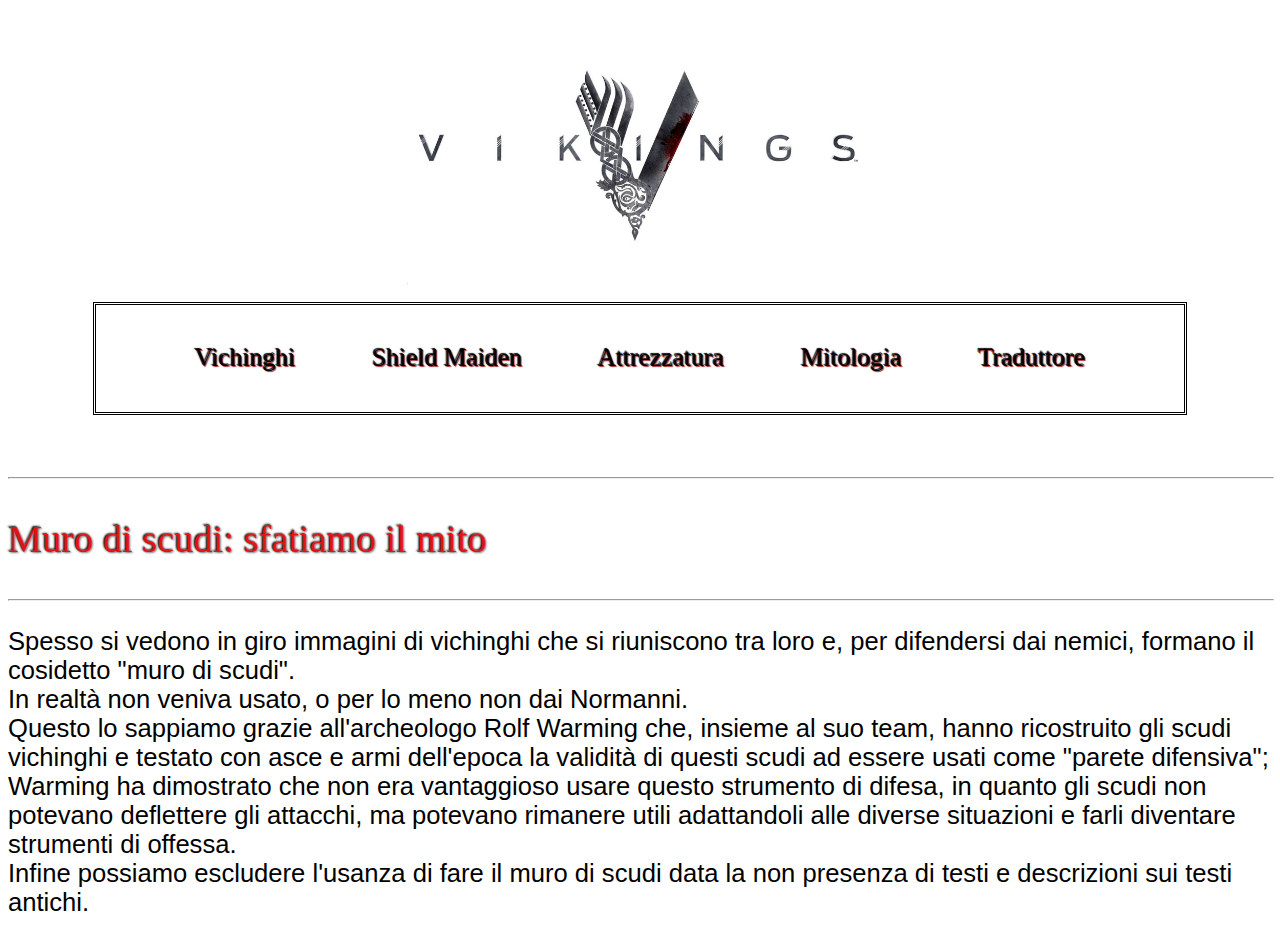
<file: muroscudi.html>
<!DOCTYPE html>
<html lang="it">
<head>
    <meta charset="UTF-8">
    <meta http-equiv="X-UA-Compatible" content="IE=edge">
    <meta name="viewport" content="width=device-width, initial-scale=1.0">
<link href="Style.css" rel="stylesheet"> 
<link rel="icon" href="images/logosito.ico">
    <title> Muro di scudi vichingo </title>
</head>
<body>
    <center> 
        <a href="index.html"> <img class="logo" src="images/logo.png"> </a>
    </center>

    <center>
        <div class="navbar"> 
            <a href="Vichinghi.html" style="text-decoration: none;"> Vichinghi </a> &nbsp&nbsp&nbsp&nbsp&nbsp&nbsp&nbsp&nbsp&nbsp&nbsp <a href="shieldmaiden.html" style="text-decoration: none;"> Shield Maiden </a> &nbsp&nbsp&nbsp&nbsp&nbsp&nbsp&nbsp&nbsp&nbsp&nbsp <a href="Attrezzatura.html" style="text-decoration: none;"> Attrezzatura </a> &nbsp&nbsp&nbsp&nbsp&nbsp&nbsp&nbsp&nbsp&nbsp&nbsp Mitologia &nbsp&nbsp&nbsp&nbsp&nbsp&nbsp&nbsp&nbsp&nbsp&nbsp <a href="traduttore.html" style="text-decoration: none;"> Traduttore </a>
        </div>
    </center>
    <br> <br> <br>

    <hr width="100%">
    <p class="Title">
       Muro di scudi: sfatiamo il mito </p>
    <hr width="100%">

    <p class="Corpo">
        Spesso si vedono in giro immagini di vichinghi che si riuniscono tra loro e, per difendersi dai nemici, formano il cosidetto "muro di scudi". <br>
        In realtà non veniva usato, o per lo meno non dai Normanni. <br>
        Questo lo sappiamo grazie all'archeologo Rolf Warming che, insieme al suo team, hanno ricostruito gli scudi vichinghi e testato con asce e armi dell'epoca la validità di questi scudi ad essere usati come "parete difensiva"; <br>
        Warming ha dimostrato che non era vantaggioso usare questo strumento di difesa, in quanto gli scudi non potevano deflettere gli attacchi, ma potevano rimanere utili adattandoli alle diverse situazioni e farli diventare strumenti di offessa.<br>
        Infine possiamo escludere l'usanza di fare il muro di scudi data la non presenza di testi e descrizioni sui testi antichi.
    </p>

</body>
</html>
</file>
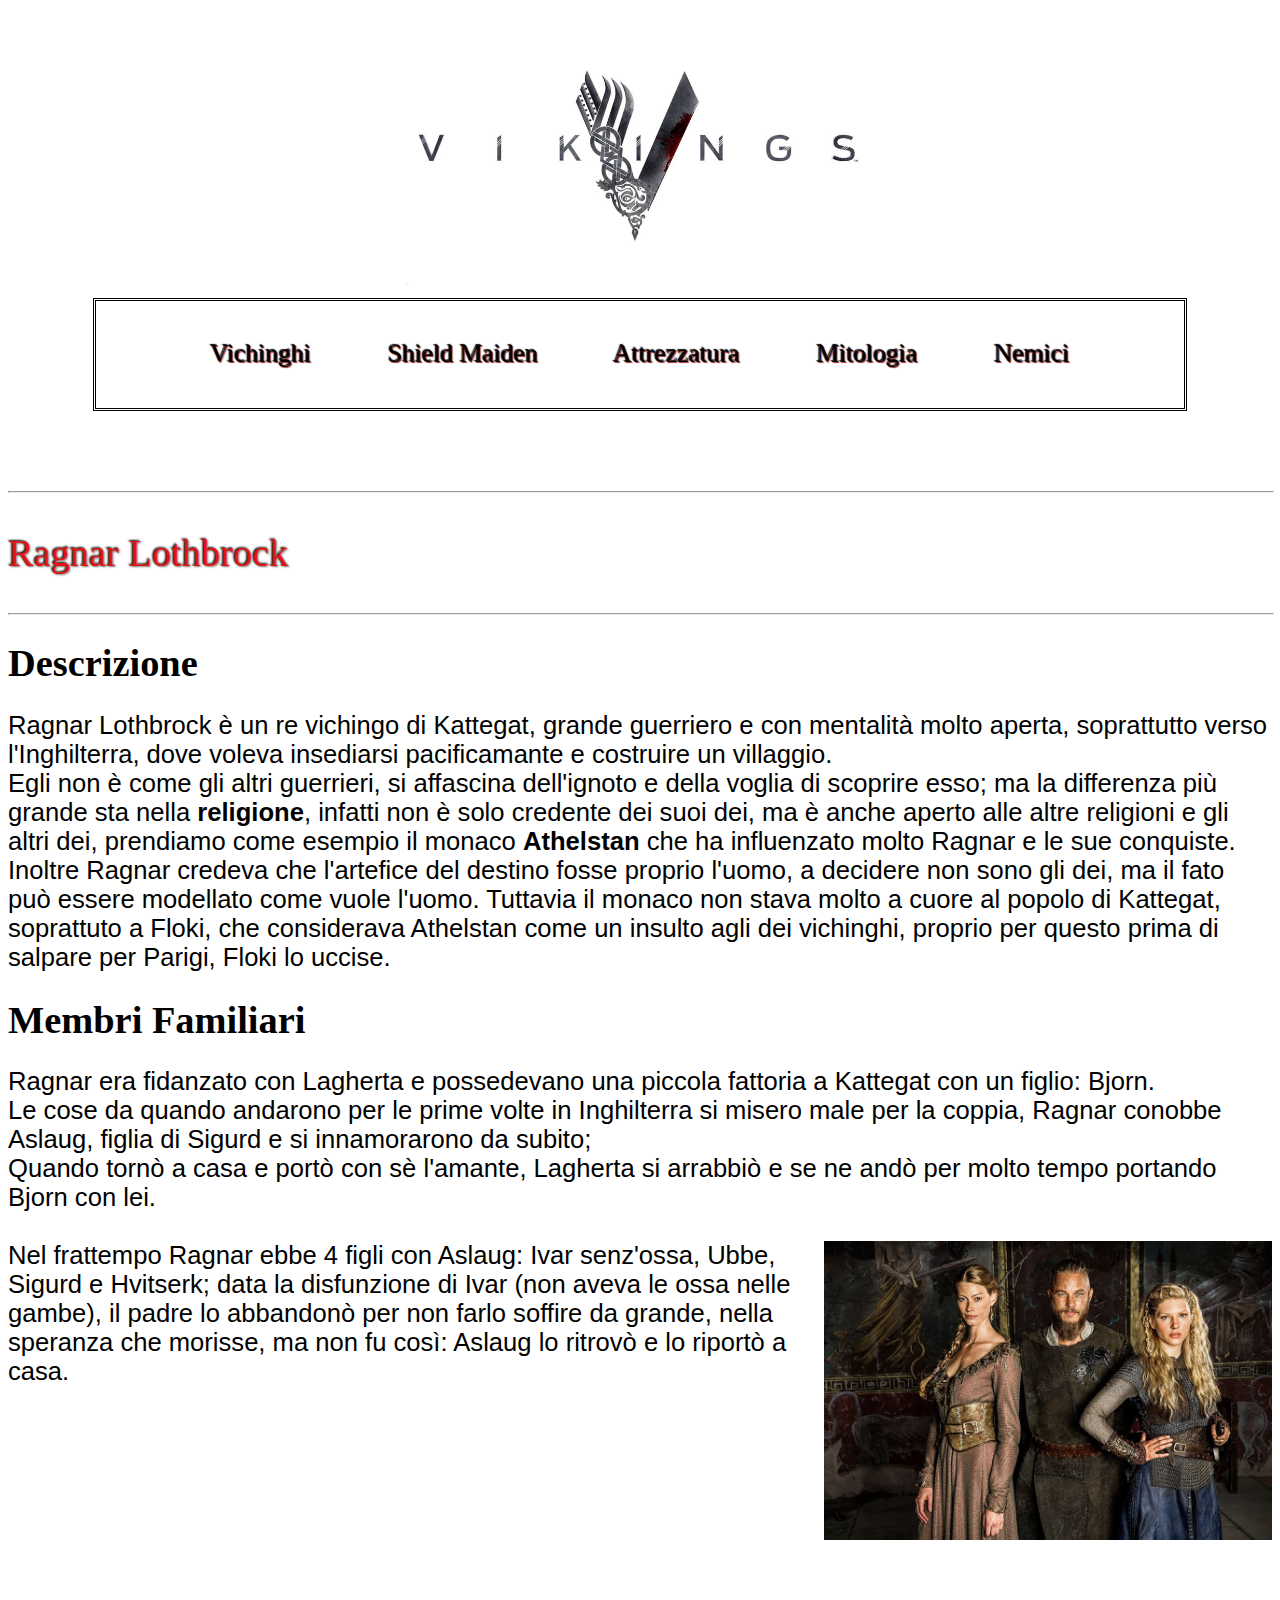
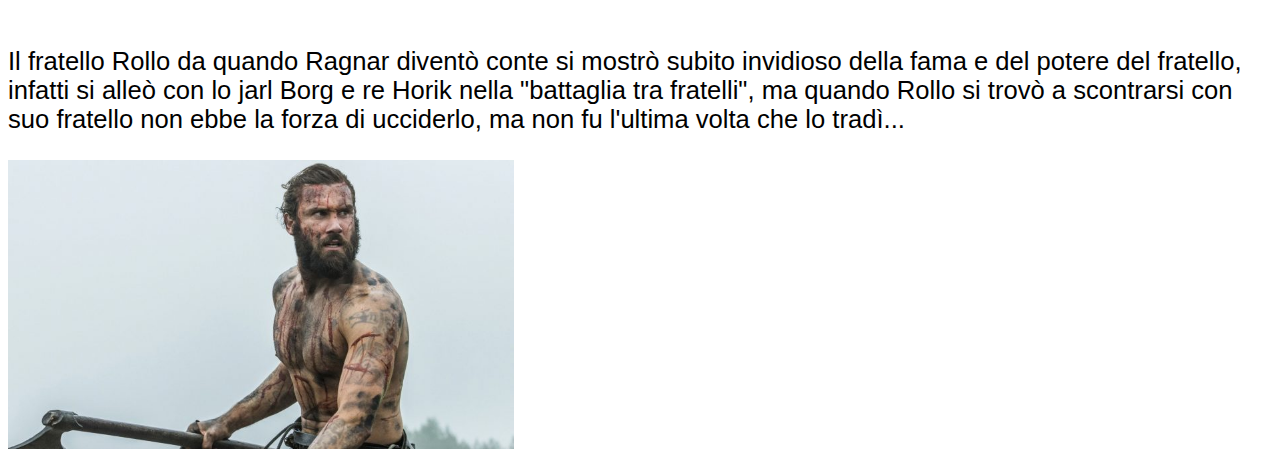
<file: Ragnar.html>
<html>
<head>
<meta name= revised content = "Mario Rossi 16/03/21">
<meta name="viewport" content="width=device-width, initial-scale=1.0">
<link href="Style.css" rel="stylesheet"> 
<link rel="icon" href="images/logosito.ico">

<title> Ragnar Lothbrock </title>
</head>

<body>
    <center> 
        <a href="index.html"> <img class="logo" src="images/logo.png"> </a>
    </center>

    <center>
        <div class="navbar"> 
            Vichinghi &nbsp&nbsp&nbsp&nbsp&nbsp&nbsp&nbsp&nbsp&nbsp&nbsp Shield Maiden &nbsp&nbsp&nbsp&nbsp&nbsp&nbsp&nbsp&nbsp&nbsp&nbsp Attrezzatura &nbsp&nbsp&nbsp&nbsp&nbsp&nbsp&nbsp&nbsp&nbsp&nbsp Mitologia &nbsp&nbsp&nbsp&nbsp&nbsp&nbsp&nbsp&nbsp&nbsp&nbsp Nemici
        </div>
    </center>
    <br>  <br> <br> <br>

    <hr width="100%">
    <p class="Title">
        Ragnar Lothbrock
    </p>
    <hr width="100%">

    <h1> Descrizione </h1>
    <p class="Corpo">
        Ragnar Lothbrock è un re vichingo di Kattegat, grande guerriero e con mentalità molto aperta, soprattutto verso l'Inghilterra, dove voleva insediarsi pacificamante e costruire un villaggio. <br>
        Egli non è come gli altri guerrieri, si affascina dell'ignoto e della voglia di scoprire esso; ma la differenza più grande sta nella <b>religione</b>, infatti non è solo credente dei suoi dei, ma è anche aperto alle altre religioni e gli altri dei,
        prendiamo come esempio il monaco <b> Athelstan </b> che ha influenzato molto Ragnar e le sue conquiste. <br> 
        Inoltre Ragnar credeva che l'artefice del destino fosse proprio l'uomo, a decidere non sono gli dei, ma il fato può essere modellato come vuole l'uomo.
        Tuttavia il monaco non stava molto a cuore al popolo di Kattegat, soprattuto a Floki, che considerava Athelstan come un insulto agli dei vichinghi, proprio per questo prima di salpare per Parigi, Floki lo uccise.
    </p>
    <h1> Membri Familiari </h1>
    <p class="Corpo">
        Ragnar era fidanzato con Lagherta e possedevano una piccola fattoria a Kattegat con un figlio: Bjorn. <br> 
        Le cose da quando andarono per le prime volte in Inghilterra si misero male per la coppia, Ragnar conobbe Aslaug, figlia di Sigurd e si innamorarono da subito; <br>
        Quando tornò a casa e portò con sè l'amante, Lagherta si arrabbiò e se ne andò per molto tempo portando Bjorn con lei. <br><br> 
        <img class="RagnarPage" src="images/mogli.png">
        Nel frattempo Ragnar ebbe 4 figli con Aslaug: Ivar senz'ossa, Ubbe, Sigurd e Hvitserk; data la disfunzione di Ivar (non aveva le ossa nelle gambe), il padre lo abbandonò per non farlo soffire da grande, nella speranza che morisse, ma non fu così: Aslaug lo ritrovò e lo riportò a casa.
        <br> <br><br> <br><br> <br><br> <br><br> <br>
        Il fratello Rollo da quando Ragnar diventò conte si mostrò subito invidioso della fama e del potere del fratello, infatti si alleò con lo jarl Borg e re Horik nella "battaglia tra fratelli", ma quando Rollo si trovò a scontrarsi con suo fratello non ebbe la forza di ucciderlo, ma non fu l'ultima volta che lo tradì...
    </p>
    <img width="40%" src="images/RolloRagnar.png"> 

</body>
</html>
</file>
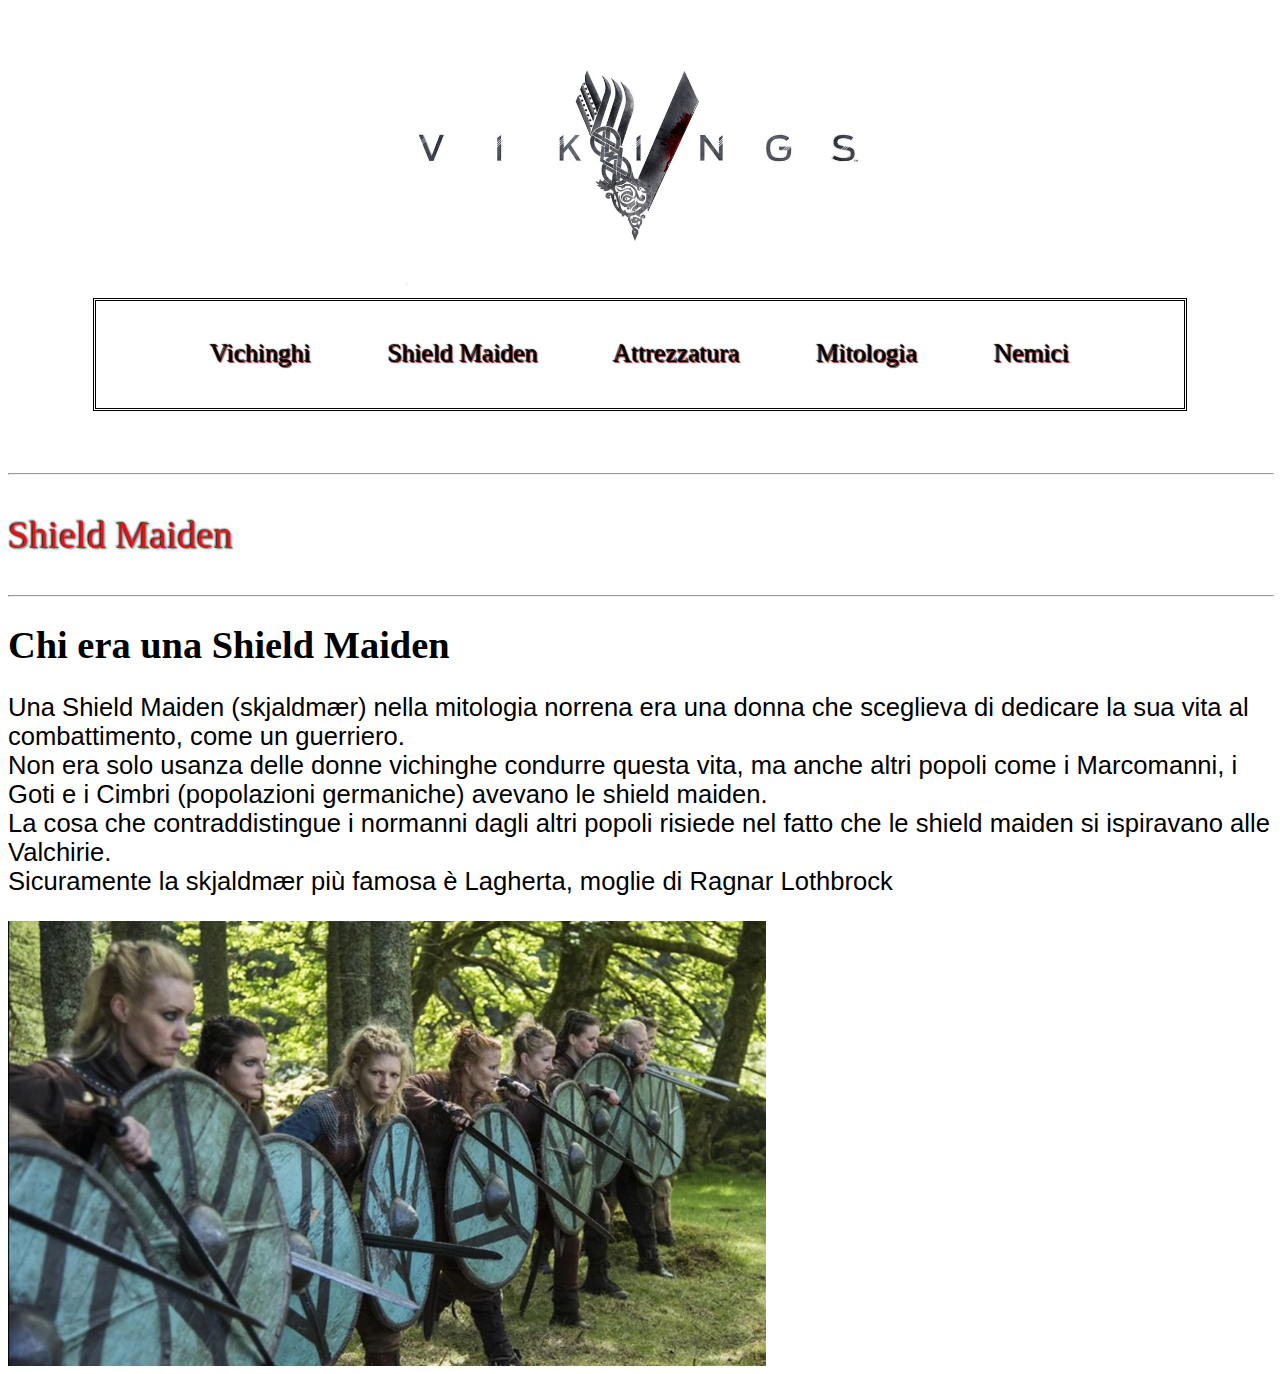
<file: shieldmaiden.html>
<html>
<head>
<meta name= revised content = "Cecco 16/04/21">
<meta name="viewport" content="width=device-width, initial-scale=1.0">
<link href="Style.css" rel="stylesheet"> 
<link rel="icon" href="images/logosito.ico">

<title> ShieldMaiden </title>
</head>

<body>
    <center> 
        <a href="index.html"> <img class="logo" src="images/logo.png"> </a>
    </center>

    <center>
        <div class="navbar"> 
            <a href="Vichinghi.html" style="text-decoration: none;"> Vichinghi </a> &nbsp&nbsp&nbsp&nbsp&nbsp&nbsp&nbsp&nbsp&nbsp&nbsp  Shield Maiden &nbsp&nbsp&nbsp&nbsp&nbsp&nbsp&nbsp&nbsp&nbsp&nbsp <a href="Attrezzatura.html" style="text-decoration: none;"> Attrezzatura </a> &nbsp&nbsp&nbsp&nbsp&nbsp&nbsp&nbsp&nbsp&nbsp&nbsp Mitologia &nbsp&nbsp&nbsp&nbsp&nbsp&nbsp&nbsp&nbsp&nbsp&nbsp Nemici
        </div>
    </center>
    <br> <br> <br>

    <hr width="100%">
    <p class="Title">
        Shield Maiden
    </p>
    <hr width="100%">
    <h1> Chi era una Shield Maiden </h1>
    <p class="Corpo">
        Una Shield Maiden (skjaldmær) nella mitologia norrena era una donna che sceglieva di dedicare la sua vita al combattimento, come un guerriero. <br>
        Non era solo usanza delle donne vichinghe condurre questa vita, ma anche altri popoli come i Marcomanni, i Goti e i Cimbri (popolazioni germaniche) avevano le shield maiden. <br>
        La cosa che contraddistingue i normanni dagli altri popoli risiede nel fatto che le shield maiden si ispiravano alle Valchirie. <br>
        Sicuramente la skjaldmær più famosa è Lagherta, moglie di <a href="Ragnar.html" style="text-decoration: none;"> Ragnar Lothbrock </a>
    </p>
    <img width="60%" src="images/ShieldMaiden.png">

</body>
</html>
</file>
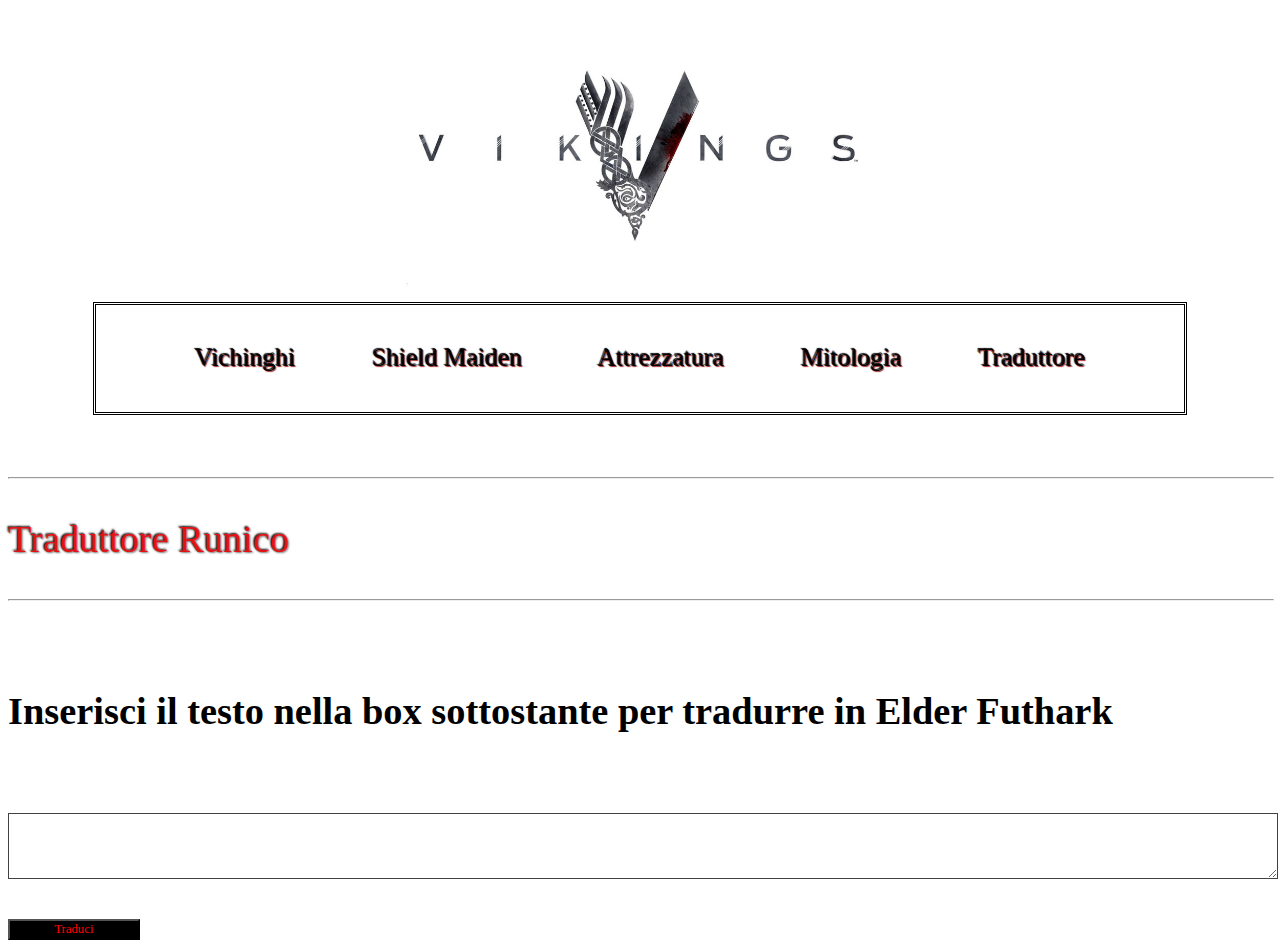
<file: traduttore.html>
<!DOCTYPE html>
<head>
    <meta charset="UTF-8">
    <meta http-equiv="X-UA-Compatible" content="IE=edge">
    <meta name="viewport" content="width=device-width, initial-scale=1.0">
    <meta name="viewport" content="width=device-width, initial-scale=1.0">
    <link href="Style.css" rel="stylesheet"> 
    <link rel="icon" href="images/logosito.ico">
    <title> Traduttore Runico </title>
</head>
<body>
    <center> 
        <a href="index.html"> <img class="logo" src="images/logo.png"> </a>
    </center>

    <center>
        <div class="navbar"> 
            <a href="Vichinghi.html" style="text-decoration: none;"> Vichinghi </a> &nbsp&nbsp&nbsp&nbsp&nbsp&nbsp&nbsp&nbsp&nbsp&nbsp <a href="shieldmaiden.html" style="text-decoration: none;"> Shield Maiden </a> &nbsp&nbsp&nbsp&nbsp&nbsp&nbsp&nbsp&nbsp&nbsp&nbsp <a href="Attrezzatura.html" style="text-decoration: none;"> Attrezzatura </a> &nbsp&nbsp&nbsp&nbsp&nbsp&nbsp&nbsp&nbsp&nbsp&nbsp Mitologia &nbsp&nbsp&nbsp&nbsp&nbsp&nbsp&nbsp&nbsp&nbsp&nbsp Traduttore
        </div>
    </center>
    <br> <br> <br>

    <hr width="100%">
    <p class="Title"> 
        Traduttore Runico
    </p>
    <hr width="100%">
    <br> <br> <br>
    <h1> Inserisci il testo nella box sottostante per tradurre in Elder Futhark </h1>
        <br> <br> <br>

        <textarea class="traduttore" id="TextTraduttore" placeholder="Inserisci testo qui" style="border-color:rgb(66, 66, 66)"> </textarea>

    <script>
        var alfabeto = ["a", "b", "c", "d", "e", "f", "g", "h", "i", "l", "m", "n", "o", "p","q", "r", "s", "t", "u", "v", "z", "w", "y", "x", "k"]
        var rune =     ["ᚨ", "ᛒ", "ᚲ", "ᛞ", "ᛖ", "ᚠ", "ᚷ", "ᚺ ᚻ", "ᛁ", "ᛚ", "ᛗ", "ᚾ", "ᛟ", "ᛈ", "ᚲ", "ᚱ", "ᛊ", "ᛏ", "ᚢ", "ᚢ", "ᛉ", "ᚹ", "ᛁ", "x", "ᚲ"]
    </script>
    <br> <br> <br>
    <button class="buttontraduci"> &nbsp&nbsp&nbsp&nbsp&nbsp &nbsp&nbsp&nbsp&nbsp&nbsp Traduci &nbsp&nbsp&nbsp&nbsp&nbsp &nbsp&nbsp&nbsp&nbsp&nbsp </button>

</body>
</html>
</file>
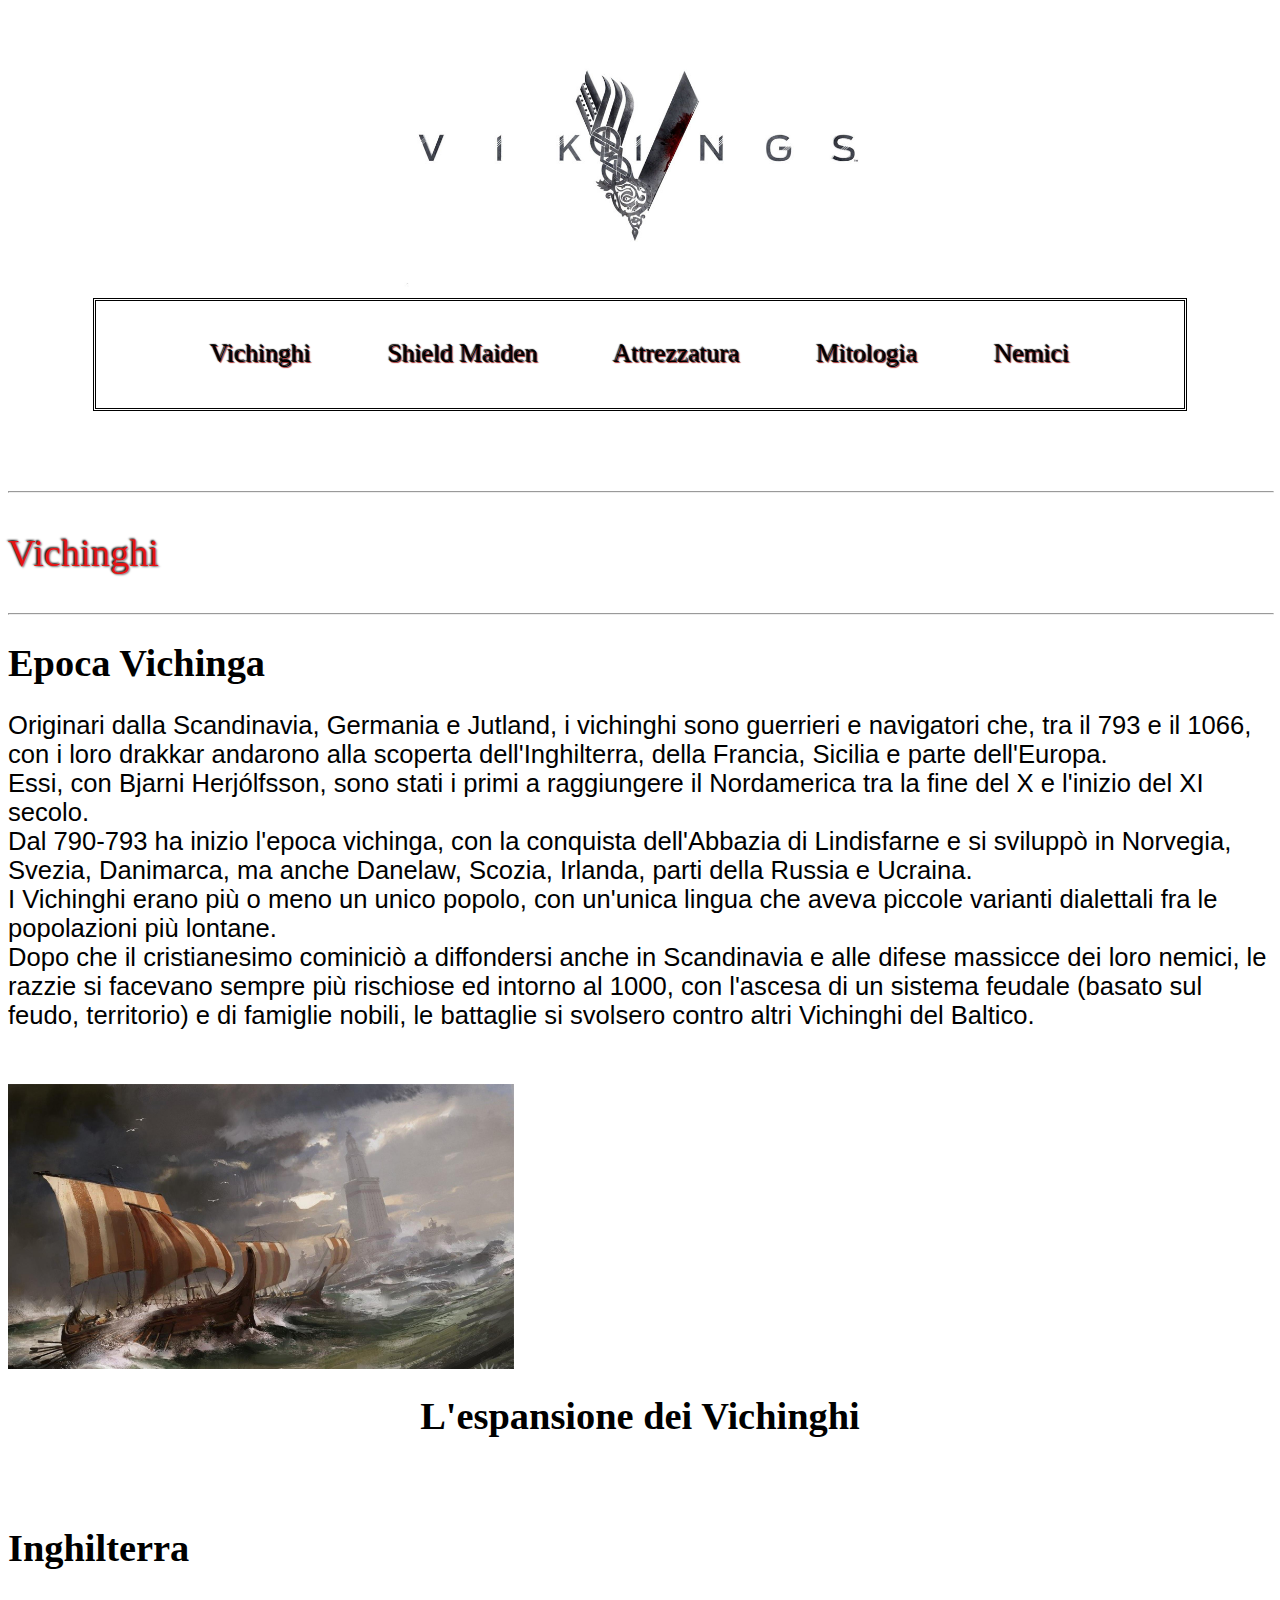
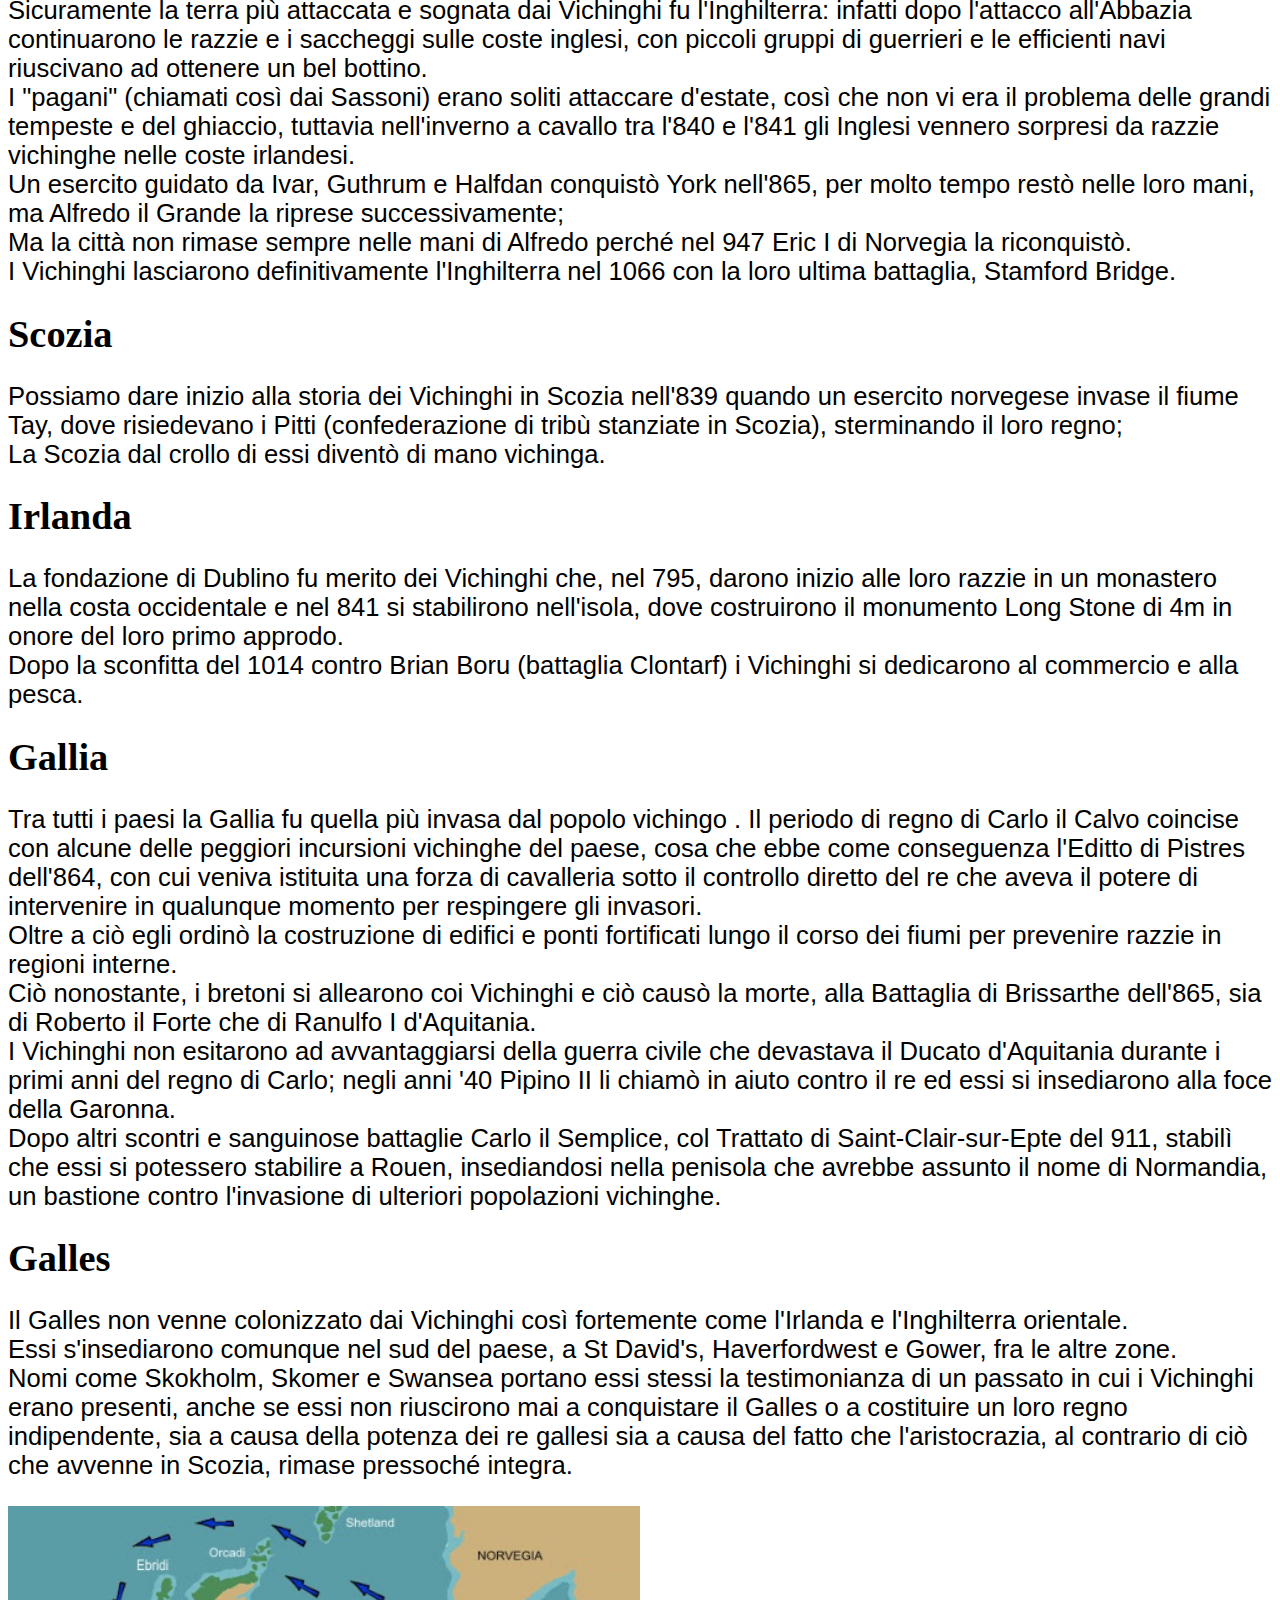
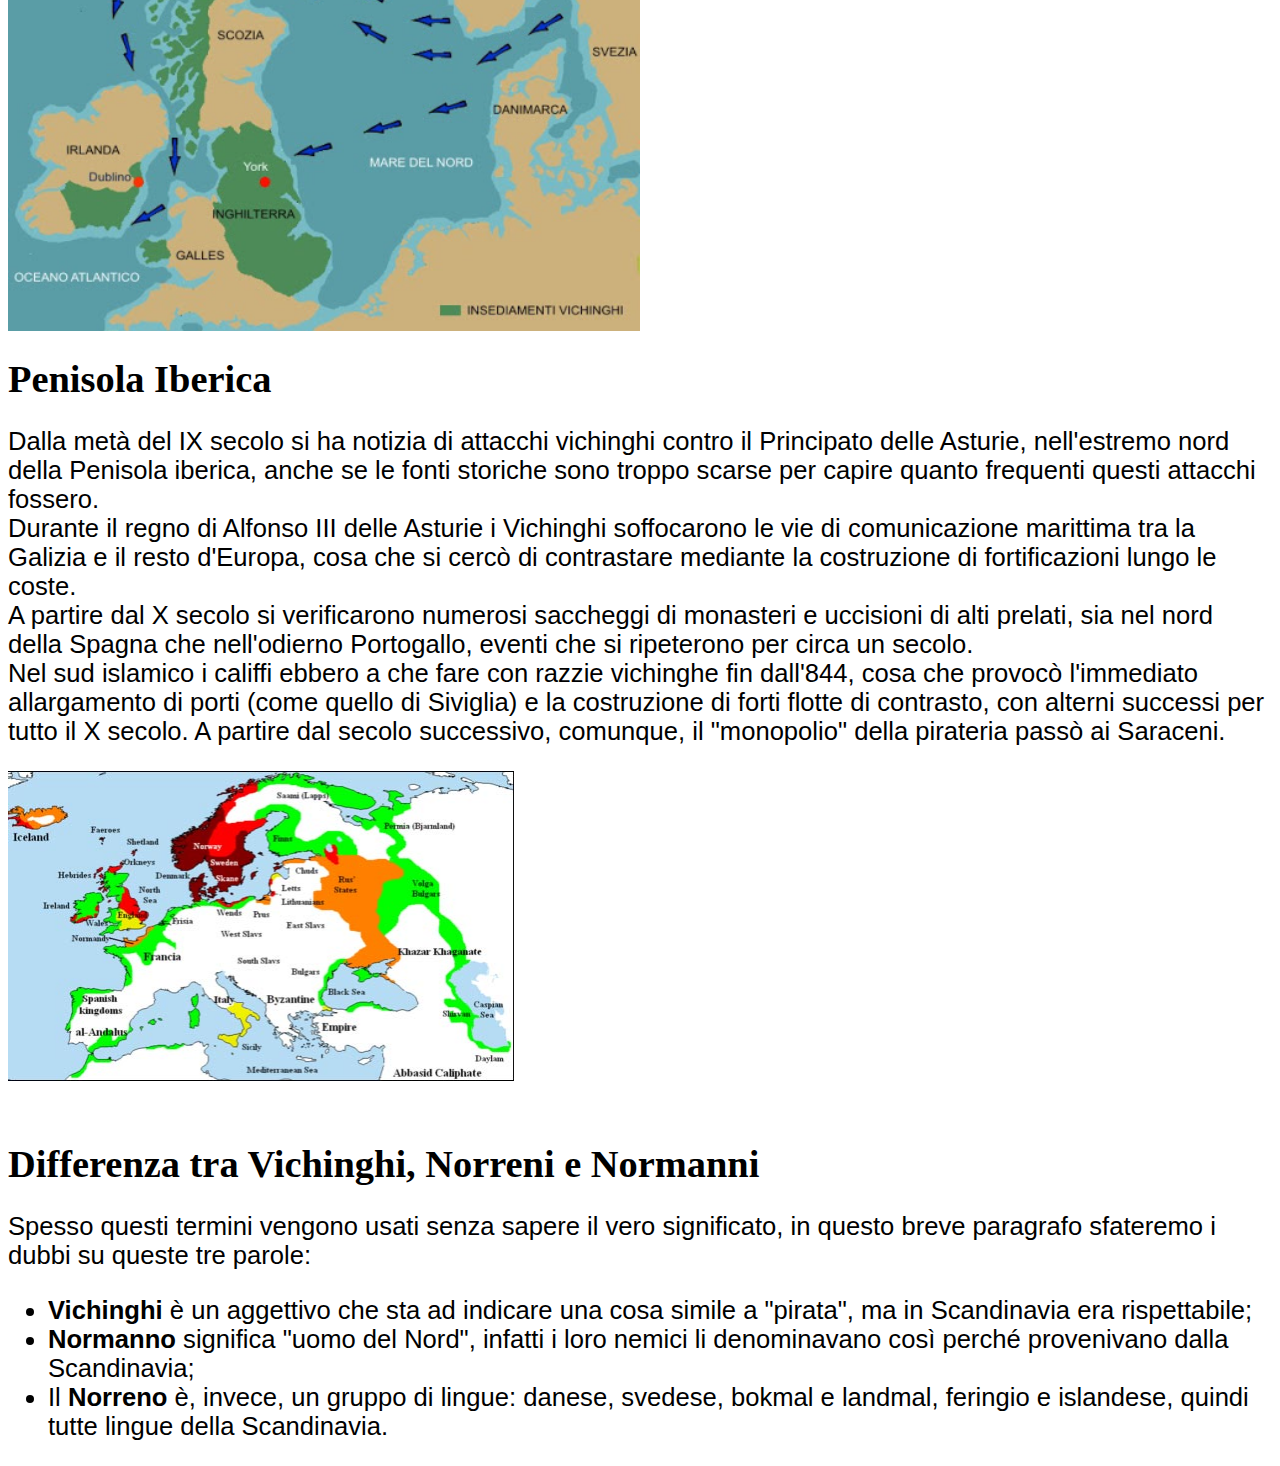
<file: Vichinghi.html>
<html>
<head>
<meta name= revised content = "Cecco 16/04/21">
<link href="Style.css" rel="stylesheet"> 
<link rel="icon" href="images/logosito.ico">


<title> Vichinghi </title>
</head>

<body>
    <center> 
        <a href="index.html"> <img class="logo" src="images/logo.png"> </a>
    </center>

    <center>
        <div class="navbar"> 
          Vichinghi &nbsp&nbsp&nbsp&nbsp&nbsp&nbsp&nbsp&nbsp&nbsp&nbsp <a href="shieldmaiden.html" style="text-decoration: none;"> Shield Maiden </a> &nbsp&nbsp&nbsp&nbsp&nbsp&nbsp&nbsp&nbsp&nbsp&nbsp <a href="Attrezzatura.html" style="text-decoration: none;"> Attrezzatura </a> &nbsp&nbsp&nbsp&nbsp&nbsp&nbsp&nbsp&nbsp&nbsp&nbsp Mitologia &nbsp&nbsp&nbsp&nbsp&nbsp&nbsp&nbsp&nbsp&nbsp&nbsp Nemici
        </div>
    </center>
    <br>  <br> <br> <br>

    <hr width="100%">
    <p class="Title">
        Vichinghi
    </p>
    <hr width="100%">
    <h1> Epoca Vichinga </h1>

    <p class="Corpo">
        Originari dalla Scandinavia, Germania e Jutland, i vichinghi sono guerrieri e navigatori che, tra il 793 e il 1066, con i loro drakkar andarono alla scoperta dell'Inghilterra, della Francia, Sicilia e parte dell'Europa. <br>
        Essi, con Bjarni Herjólfsson, sono stati i primi a raggiungere il Nordamerica tra la fine del X e l'inizio del XI secolo. <br>
        Dal 790-793 ha inizio l'epoca vichinga, con la conquista dell'Abbazia di Lindisfarne e si sviluppò in Norvegia, Svezia, Danimarca, ma anche Danelaw, Scozia, Irlanda, parti della Russia e Ucraina.<br>
        I Vichinghi erano più o meno un unico popolo, con un'unica lingua che aveva piccole varianti dialettali fra le popolazioni più lontane. <br>
        Dopo che il cristianesimo cominiciò a diffondersi anche in Scandinavia e alle difese massicce dei loro nemici, le razzie si facevano sempre più rischiose ed intorno al 1000, con l'ascesa di un sistema feudale (basato sul feudo, territorio) e di famiglie nobili, le battaglie si svolsero contro altri Vichinghi del Baltico.<br><br>
    </p>
    <img width="40%" src="images/NaveDesc.png">
    <h1> <center> L'espansione dei Vichinghi </center> <br><br> Inghilterra </h1>
    <p class="Corpo">
        Sicuramente la terra più attaccata e sognata dai Vichinghi fu l'Inghilterra: infatti dopo l'attacco all'Abbazia continuarono le razzie e i saccheggi sulle coste inglesi, con piccoli gruppi di guerrieri  e le efficienti navi riuscivano ad ottenere un bel bottino. <br>
        I "pagani" (chiamati così dai Sassoni) erano soliti attaccare d'estate, così che non vi era il problema delle grandi tempeste e del ghiaccio, tuttavia nell'inverno a cavallo tra l'840 e l'841 gli Inglesi vennero sorpresi da razzie vichinghe nelle coste irlandesi. <br> 
        Un esercito guidato da Ivar, Guthrum e Halfdan conquistò York nell'865, per molto tempo restò nelle loro mani, ma Alfredo il Grande la riprese successivamente;<br>
        Ma la città non rimase sempre nelle mani di Alfredo perché nel 947 Eric I di Norvegia la riconquistò. <br>
        I Vichinghi lasciarono definitivamente l'Inghilterra nel 1066 con la loro ultima battaglia, Stamford Bridge. 
    </p>
    <h1> Scozia </h1>
    <p class="Corpo">
        Possiamo dare inizio alla storia dei Vichinghi in Scozia nell'839 quando un esercito norvegese invase il fiume Tay, dove risiedevano i Pitti (confederazione di tribù stanziate in Scozia), sterminando il loro regno; <br>
        La Scozia dal crollo di essi diventò di mano vichinga. 
    </p>
    <h1> Irlanda </h1>
    <p class="Corpo">
        La fondazione di Dublino fu merito dei Vichinghi che, nel 795, darono inizio alle loro razzie in un monastero nella costa occidentale e nel 841 si stabilirono nell'isola, dove costruirono il monumento Long Stone di 4m in onore del loro primo approdo.<br>
        Dopo la sconfitta del 1014 contro Brian Boru (battaglia Clontarf) i Vichinghi si dedicarono al commercio e alla pesca.
    </p>
    <h1> Gallia </h1>
    <p class="Corpo">
        Tra tutti i paesi la Gallia fu quella più invasa dal popolo vichingo . Il periodo di regno di Carlo il Calvo coincise con alcune delle peggiori incursioni vichinghe del paese, cosa che ebbe come conseguenza l'Editto di Pistres dell'864, con cui veniva istituita una forza di cavalleria sotto il controllo diretto del re che aveva il potere di intervenire in qualunque momento per respingere gli invasori. <br>
        Oltre a ciò egli ordinò la costruzione di edifici e ponti fortificati lungo il corso dei fiumi per prevenire razzie in regioni interne.<br>
        Ciò nonostante, i bretoni si allearono coi Vichinghi e ciò causò la morte, alla Battaglia di Brissarthe dell'865, sia di Roberto il Forte che di Ranulfo I d'Aquitania. <br>
        I Vichinghi non esitarono ad avvantaggiarsi della guerra civile che devastava il Ducato d'Aquitania durante i primi anni del regno di Carlo; negli anni '40 Pipino II li chiamò in aiuto contro il re ed essi si insediarono alla foce della Garonna.<br>
        Dopo altri scontri e sanguinose battaglie Carlo il Semplice, col Trattato di Saint-Clair-sur-Epte del 911, stabilì che essi si potessero stabilire a Rouen, insediandosi nella penisola che avrebbe assunto il nome di Normandia, un bastione contro l'invasione di ulteriori popolazioni vichinghe.
    </p>
    <h1> Galles </h1>
    <p class="Corpo">
        Il Galles non venne colonizzato dai Vichinghi così fortemente come l'Irlanda e l'Inghilterra orientale. <br>
        Essi s'insediarono comunque nel sud del paese, a St David's, Haverfordwest e Gower, fra le altre zone. <br>
        Nomi come Skokholm, Skomer e Swansea portano essi stessi la testimonianza di un passato in cui i Vichinghi erano presenti, anche se essi non riuscirono mai a conquistare il Galles o a costituire un loro regno indipendente, sia a causa della potenza dei re gallesi sia a causa del fatto che l'aristocrazia, al contrario di ciò che avvenne in Scozia, rimase pressoché integra.
    </p>
    <img width="50%" src="images/inghilterraconquiste.png">
    <h1> Penisola Iberica </h1>
    <p class="Corpo">
        Dalla metà del IX secolo si ha notizia di attacchi vichinghi contro il Principato delle Asturie, nell'estremo nord della Penisola iberica, anche se le fonti storiche sono troppo scarse per capire quanto frequenti questi attacchi fossero. <br>
        Durante il regno di Alfonso III delle Asturie i Vichinghi soffocarono le vie di comunicazione marittima tra la Galizia e il resto d'Europa, cosa che si cercò di contrastare mediante la costruzione di fortificazioni lungo le coste.<br>
        A partire dal X secolo si verificarono numerosi saccheggi di monasteri e uccisioni di alti prelati, sia nel nord della Spagna che nell'odierno Portogallo, eventi che si ripeterono per circa un secolo. <br>
        Nel sud islamico i califfi ebbero a che fare con razzie vichinghe fin dall'844, cosa che provocò l'immediato allargamento di porti (come quello di Siviglia) e la costruzione di forti flotte di contrasto, con alterni successi per tutto il X secolo. A partire dal secolo successivo, comunque, il "monopolio" della pirateria passò ai Saraceni.
    </p>
    <img width="40%" src="images/MappaEspansioneVichinga.png">
    <br><br><br>

    <h1> Differenza tra Vichinghi, Norreni e Normanni </h1>
    <p class="Corpo">
        Spesso questi termini vengono usati senza sapere il vero significato, in questo breve paragrafo sfateremo i dubbi su queste tre parole:<br>
        <ul class="Corpo">
            <li> <b>Vichinghi</b> è un aggettivo che sta ad indicare una cosa simile a "pirata", ma in Scandinavia era rispettabile; </li>
            <li> <b>Normanno</b> significa "uomo del Nord", infatti i loro nemici li denominavano così perché provenivano dalla Scandinavia; </li>
            <li>  Il <b>Norreno</b> è, invece, un gruppo di lingue: danese, svedese, bokmal e landmal, feringio e islandese, quindi tutte lingue della Scandinavia. </li>
        </ul>
    </p>

</body>
</html>
</file>
<file: Style.css>
@media only screen and (max-width: 600px) 
{
    .navbar
    {
        font-size: 1vw;
        width: 100%;
    }
}
.logo 
{
    width: 40vw;
    list-style: none;
    border-image: 0vw;
}
.navbar
{
    border-style: double;
    text-decoration: none;
    font-size: 2vw; 
    color: #000000; 
    font-family: fantasy;
    background-color: #ffffff; 
    padding: 3vw;
    width: 80%; 
    text-shadow:   1px  1px 1px rgb(161, 39, 39), -1px -1px 1px rgb(0, 0, 0);
}
a:link
{
    color: black;
}
a:visited
{
    color: black;
}
.menutendina
{
    font-size: 2vw; 
    border-style: double;
    color: #000000; 
    margin-left: 35%;
    font-family: fantasy;
    background-color: #eeeeee; 
    width: 20%; 
    text-shadow:   1px  1px 1px rgb(161, 39, 39), -1px -1px 1px rgb(0, 0, 0);
}
.traduttore
{
    width: 100%;
    font-family: 'Times New Roman', Times, serif;
    font-size: 2vw;
    color: rgb(37, 103, 201);
    border-style: double;
}
.buttontraduci
{
    font-size: 1vw;
    color: Red;
    background-color: black;
    font-family: Cambria, Cochin, Georgia, Times, 'Times New Roman', serif;
}
.battle 
{
    font-family: Cambria, Cochin, Georgia, Times, 'Times New Roman', serif;
    text-align: left;
    position: relative;
    color: rgb(0, 0, 0);
}
.testobattle
{
    position: absolute;
    font-size: 3vw;
    bottom: 25vw;
    left: 35vw;
}
.RagnarHome
{
    position: relative;
    float: left;
    width: 45vw;
    margin-left: 3vw;
}
.Ragnar1Text 
{
    text-align: center;
    font-size: 160%;
    font-family: cursive;
    background-color: rgb(230, 228, 228);
}
.Ragnar2Text { text-align: left; font-size: 160%; font-family: cursive; }
.Title
{
    color: rgb(228, 19, 19);
    font-family: Georgia, 'Times New Roman', Times, serif;
    font-size: 3vw;
    text-shadow:   1px  1px 2px #777, -1px -1px 2px rgb(0, 0, 0);
}
.Corpo
{
    color: black;
    font-family: Arial, Helvetica, sans-serif;
    font-size: 2vw;
}
h1 { font-family: Cambria, Cochin, Georgia, Times, 'Times New Roman', serif; font-size: 3vw; }
.RagnarPage
{
    position: relative;
    float: right;
    width: 35vw;
}
.Destra { margin-left: 40vw; }
.BerserkerHome 
{
    position: relative;
    float: right;
    width: 30vw;
    margin-right: 3vw;
}
.BjornHome 
{
    width: 25vw;
    position: relative;
    float: left;
    margin-left: 3vw;
}
</file>
